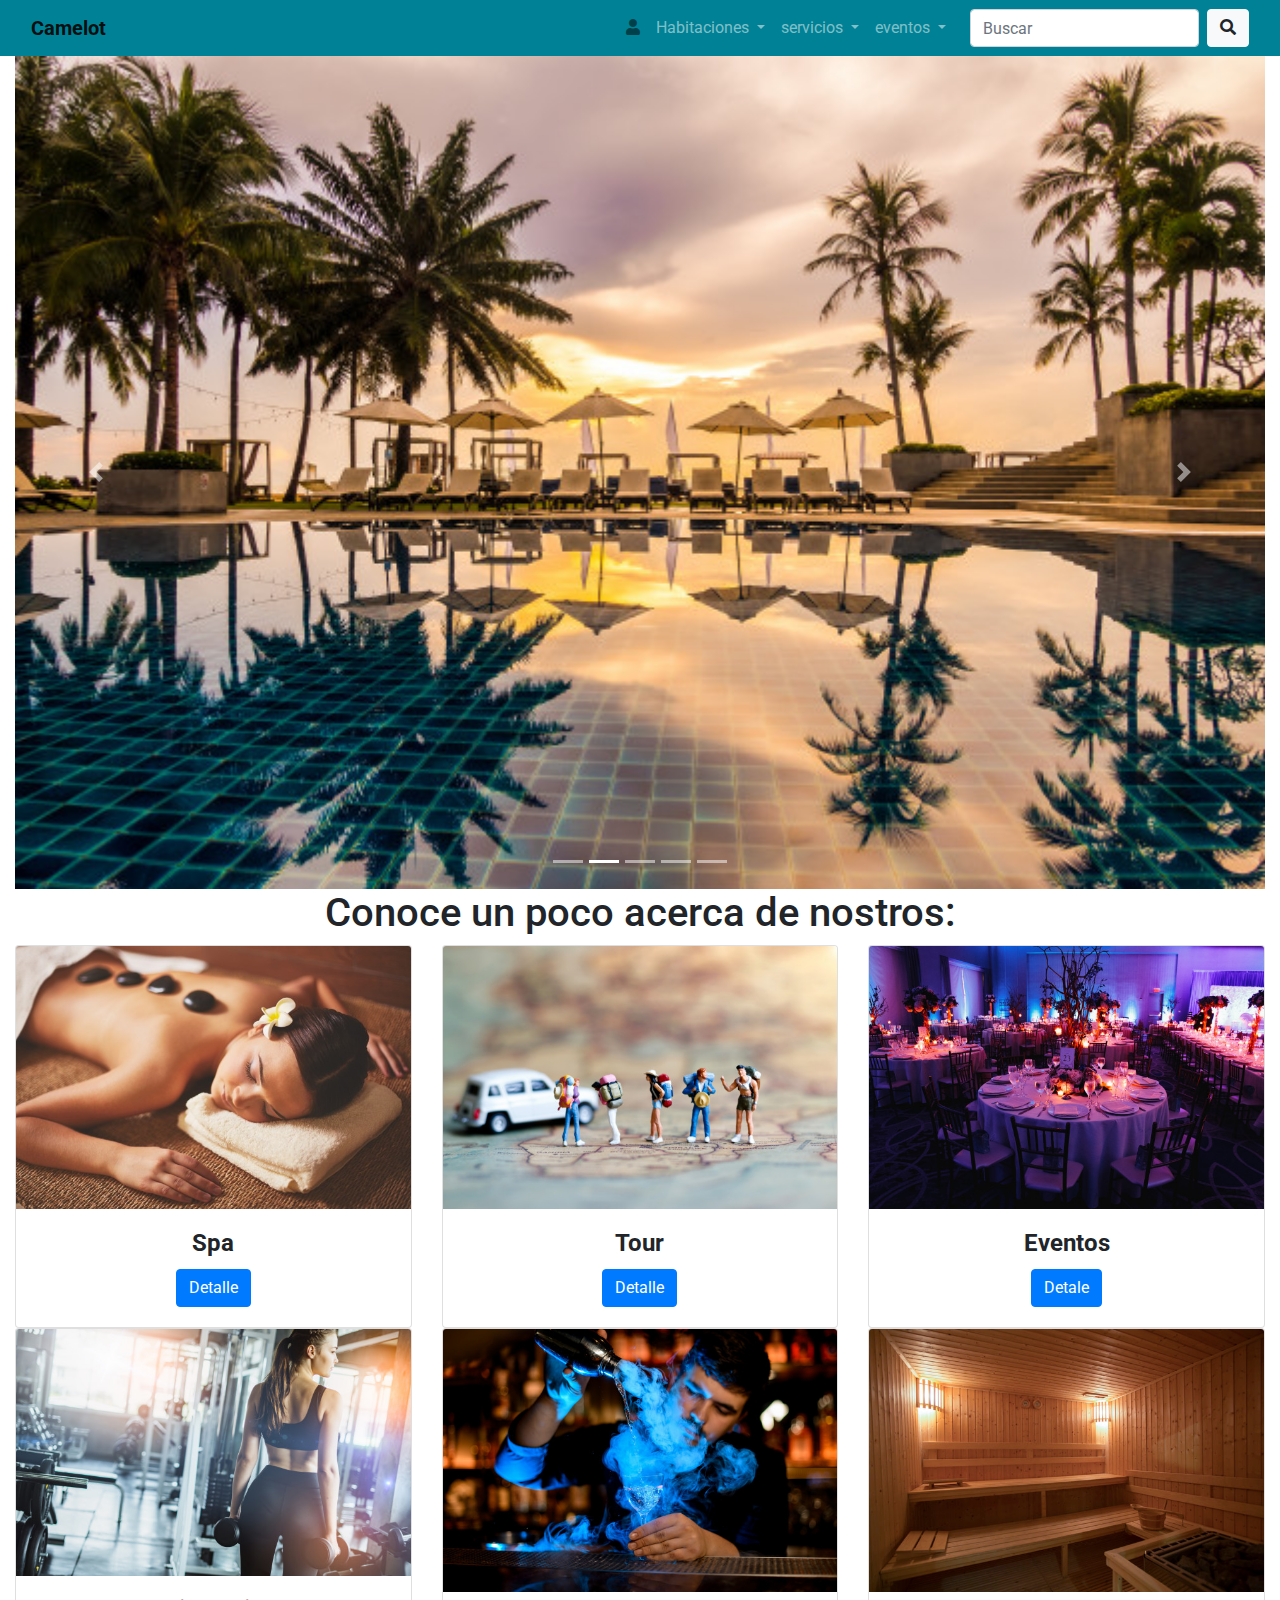
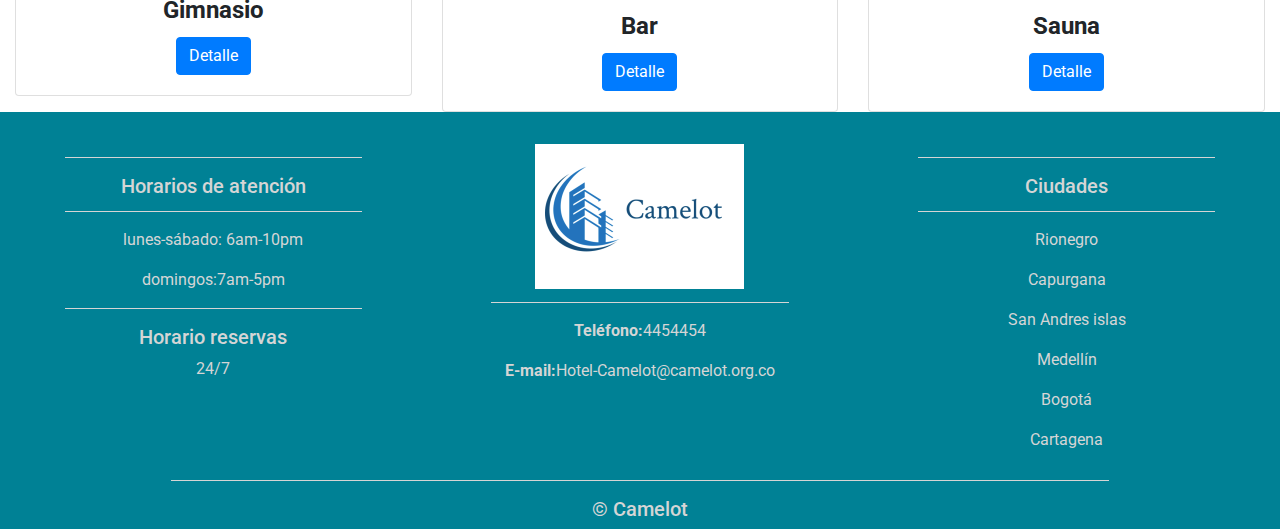
<file: index.html>
<!DOCTYPE html>
<html lang="en">

<head>
	<meta charset="utf-8">
	<meta name="viewport" content="width=device-width, initial-scale=1, shrink-to-fit=no">
	<link rel="stylesheet" href="css/bootstrap.min.css">
	<link rel="stylesheet" href="iconografia/font-awesome-4.7.0/css/font-awesome.min.css">
	<link rel="stylesheet" href="iconografia/fontawesome-free-5.12.1-web/css/all.min.css">
	<link rel="stylesheet" href="css/style.css">
</head>

<body>
	<!--Empieza el header -->
	<header>

		<div class="container-fluid ">
			<!--Empieza el menú -->
			<nav class="navbar navbar-expand-lg navbar-light ">
				<a class="navbar-brand" href="index.html"> <strong>Camelot</strong></a>
				<button class="navbar-toggler" type="button" data-toggle="collapse" data-target="#navbarSupportedContent" aria-controls="navbarSupportedContent" aria-expanded="false" aria-label="Toggle navigation">
					<span class="navbar-toggler-icon"></span>
				</button>

				<div class="collapse navbar-collapse" id="navbarSupportedContent">
					<ul class="navbar-nav ml-auto">
						<li class="nav-item">
							<a class="nav-link" href="#" data-toggle="modal" data-target="#exampleModal"><i class="fas fa-user"></i></a>
						</li>

						<div class="modal fade " id="exampleModal" tabindex="-1" role="dialog" aria-labelledby="exampleModalLabel" aria-hidden="true">
							<div class="modal-dialog text-center col-sm-8 section" role="document">
								<div class="modal-content modal-1 text-center ">
									<div class=" col-12 logo">
										<img src="assets/logo.png" alt="Logo de la empresa">
									</div>

									<div class="modal-heade text-center">
										<h5 class="modal-title text-center" id="exampleModalLabel">Bienvenido</h5>
									</div>
									<div class="modal-body">
										<form class="col-12">
											<div class="form-group formulario mb-25px">
												<input type="email" class="form-control" placeholder="Ingresa tu correo">
											</div>
											<div class="form-group formulario  mb-25px ">
												<input type="password" class="form-control" placeholder="Ingresa tu contraseña">
											</div>

											<button type="submit" class="btn botons"><i class="fas fa-sign-in-alt"></i>Ingresar</button>
											<a href="registro.html"><button type="button" class="btn boton">Registrarte</button></a>
										</form>
									</div>

									<div class="col-12 forgot">
										<a href="#"> ¿Olvidaste tu contraseña?</a>

									</div>
								</div>
							</div>
						</div>
						<li class="nav-item dropdown">
							<a class="nav-link dropdown-toggle text-white-50" href="#" id="navbarDropdown" role="button" data-toggle="dropdown" aria-haspopup="true" aria-expanded="false">
								Habitaciones
							</a>
							<div class="dropdown-menu" aria-labelledby="navbarDropdown">

								<a class="dropdown-item" href="sencilla.html"><i class="fas fa-bed"></i>Habitación sencillas</a>
								<a class="dropdown-item" href="familiar.html"><i class="fas fa-bed"></i>Habitación familiares</a>
								<a class="dropdown-item" href="matrimoniales.html"><i class="fas fa-bed"></i>Habitación matrimoniales</a>
								<a class="dropdown-item" href="suite.html"><i class="fas fa-bed"></i>Habitación tipo suite</a>
								<a class="dropdown-item" href="penthouse.html"><i class="fas fa-bed"></i> Penthouse</a>

							</div>
						</li>
						<li class="nav-item dropdown">
							<a class="nav-link dropdown-toggle text-white-50" href="#" id="navbarDropdown" role="button" data-toggle="dropdown" aria-haspopup="true" aria-expanded="false">
								servicios
							</a>
							<div class="dropdown-menu" aria-labelledby="navbarDropdown">
								<a class="dropdown-item" href="servicios.html"><i class="fas fa-spa"></i> SPA</a>
								<a class="dropdown-item" href="servicios.html"><i class="fas fa-swimmer"></i> Piscina</a>
								<a class="dropdown-item" href="servicios.html"><i class="fa fa-beer" aria-hidden="true"></i> Bar</a>
								<a class="dropdown-item" href="servicios.html"><i class="fas fa-dumbbell"></i>Gimnasio</a>
								<a class="dropdown-item" href="servicios.html"><i class="fas fa-utensils"></i>Restaurante</a>
								<a class="dropdown-item" href="servicios.html"><i class="fas fa-route"></i>Tour</a>

							</div>
						</li>
						<li class="nav-item dropdown">
							<a class="nav-link dropdown-toggle text-white-50" href="#" id="navbarDropdown" role="button" data-toggle="dropdown" aria-haspopup="true" aria-expanded="false">
								eventos
							</a>
							<div class="dropdown-menu" aria-labelledby="navbarDropdown">
								<a class="dropdown-item" href="eventos.html"><i class="fas fa-glass-cheers"></i> Celebraciones</a>
								<a class="dropdown-item" href="eventos.html"><i class="fas fa-business-time"></i> Eventos empresariales</a>
							</div>
						</li>
						<li class="nav-item">
							<a class="nav-link disabled" href="#"></a>
						</li>
					</ul>
					<form class="form-inline my-2 my-lg-0">
						<input class="form-control mr-sm-2" type="search" placeholder="Buscar" aria-label="Search">
						<button class="btn btn-light my-2 my-sm-0" type="submit"><i class="fa fa-search" aria-hidden="true"></i></button>
					</form>
				</div>
			</nav>
			<!--Finaliza el menú -->


		</div>
	</header>
	<!--Empieza el carrusel -->
	<div class="container-fluid">
		<div class="row">
			<div class="col-md-12">

				<div class="carousel slide" id="carousel-697468">
					<ol class="carousel-indicators">
						<li data-slide-to="0" data-target="#carousel-697468">
						</li>
						<li data-slide-to="1" data-target="#carousel-697468" class="active">
						</li>
						<li data-slide-to="2" data-target="#carousel-697468">
						</li>
						<li data-slide-to="3" data-target="#carousel-697468">
						</li>
						<li data-slide-to="4" data-target="#carousel-697468">
						</li>
					</ol>
					<div class="carousel-inner">
						<div class="carousel-item">
							<img class="d-block w-100" alt="Carousel Bootstrap First" src="assets/fondo-agua-piscina.jpg" />
						</div>
						<div class="carousel-item active">
							<img class="d-block w-100" alt="Carousel Bootstrap Second" src="assets/Pisicna-hotel.jpg" />
						</div>
						<div class="carousel-item">
							<img class="d-block w-100" alt="Carousel Bootstrap Third" src="assets/Restaurante.jpg" />

						</div>
						<div class="carousel-item">
							<img class="d-block w-100" alt="Carousel Bootstrap Third" src="assets/Habitaci%C3%B3n.jpg" />
						</div>
						<div class="carousel-item">
							<img class="d-block w-100" alt="Carousel Bootstrap Third" src="assets/Recepcion.jpg" />
						</div>
					</div>

				</div> <a class="carousel-control-prev" href="#carousel-697468" data-slide="prev"><span class="carousel-control-prev-icon"></span> <span class="sr-only">Previous</span></a> <a class="carousel-control-next" href="#carousel-697468" data-slide="next"><span class="carousel-control-next-icon"></span> <span class="sr-only">Next</span></a>
			</div>
		</div>
		<!--Finaliza el carrusel -->
	</div>
	<!--Empieza las secciones -->
	<div class="container-fluid padding">
		<div class="row text-center">
			<div class="col-12">
				<h1 class="display 4">Conoce un poco acerca de nostros:</h1>
			</div>
			<hr>
		</div>
	</div>
	<div class="container-fluid padding">
		<div class="row text-center padding">
			<div class="col-sm-6 col-md-3 col-xl-4">
				<div class="card">
					<img class="card-img-top" src="assets/Spa.jpg" alt="">
					<div class="card-body">
						<h4 class="card-title"><strong>Spa</strong></h4>
						<a href="servicios.html" class="btn btn-primary">Detalle </a>
					</div>
				</div>

			</div>
			<div class="col-sm-6 col-md-3 col-xl-4">
				<div class="card">
					<img class="card-img-top" src="assets/tour.jpg" alt="">
					<div class="card-body">
						<h4 class="card-title"><strong>Tour</strong></h4>
						<a href="servicios.html" class="btn btn-primary">Detalle</a>
					</div>

				</div>
			</div>
			<div class="col-sm-6 col-md-3 col-xl-4">
				<div class="card">
					<img class="card-img-top" src="assets/evento.jpg" alt="">
					<div class="card-body">
						<h4 class="card-title"><strong>Eventos</strong></h4>
						<a href="servicios.html" class="btn btn-primary">Detale </a>
					</div>

				</div>
			</div>
			<div class="col-sm-6 col-md-3 col-xl-4 ">
				<div class="card">
					<img class="card-img-top img-fluid" src="assets/gimnasio.jpg" alt="">
					<div class="card-body">
						<h4 class="card-title"><strong>Gimnasio</strong></h4>
						<a href="servicios.html" class="btn btn-primary">Detalle </a>
					</div>
				</div>
			</div>
			<div class="col-sm-6 col-md-3 col-xl-4 ">
				<div class="card">
					<img class="card-img-top img-fluid" src="assets/bar.jpg" alt="">
					<div class="card-body">
						<h4 class="card-title"><strong>Bar</strong></h4>
						<a href="servicios.html" class="btn btn-primary">Detalle </a>
					</div>
				</div>
			</div>
			<div class="col-sm-6 col-md-3 col-xl-4 ">
				<div class="card">
					<img class="card-img-top img-fluid" src="assets/sauna.jpg" alt="">
					<div class="card-body">
						<h4 class="card-title"><strong>Sauna</strong></h4>
						<a href="servicios.html" class="btn btn-primary">Detalle </a>
					</div>
				</div>
			</div>
		</div>
	</div>
	<!--Finaliza las secciones -->
	<!--Footer-->
	<footer>
		<div class="container-fluid padding">
			<div class="row text-center">
				<div class="col-md-4">
					<hr class="light">
					<h5>Horarios de atención</h5>
					<hr class="light">
					<p>lunes-sábado: 6am-10pm</p>
					<p>domingos:7am-5pm</p>
					<hr class="light">
					<h5>Horario reservas</h5>
					<p>24/7</p>
				</div>
				<div class="col-md-4">
					<img src="assets/logo.png" alt="">
					<hr class="light">
					<p><strong>Teléfono:</strong>4454454</p>
					<p><strong>E-mail:</strong>Hotel-Camelot@camelot.org.co</p>

				</div>
				<div class="col-md-4">
					<hr class="light">
					<h5>Ciudades</h5>
					<hr class="light">
					<p>Rionegro</p>
					<p>Capurgana</p>
					<p>San Andres islas</p>
					<p>Medellín</p>
					<p>Bogotá</p>
					<p>Cartagena</p>
				</div>
				<div class="col-12">
					<hr class="light">
					<h5>&copy; Camelot</h5>
				</div>
			</div>
		</div>
	</footer>







	<script src="js/jquery-3.3.1.min.js"></script>
	<script src="js/popper.min.js"></script>
	<script src="js/bootstrap.min.js"></script>
</body></html>
</file>
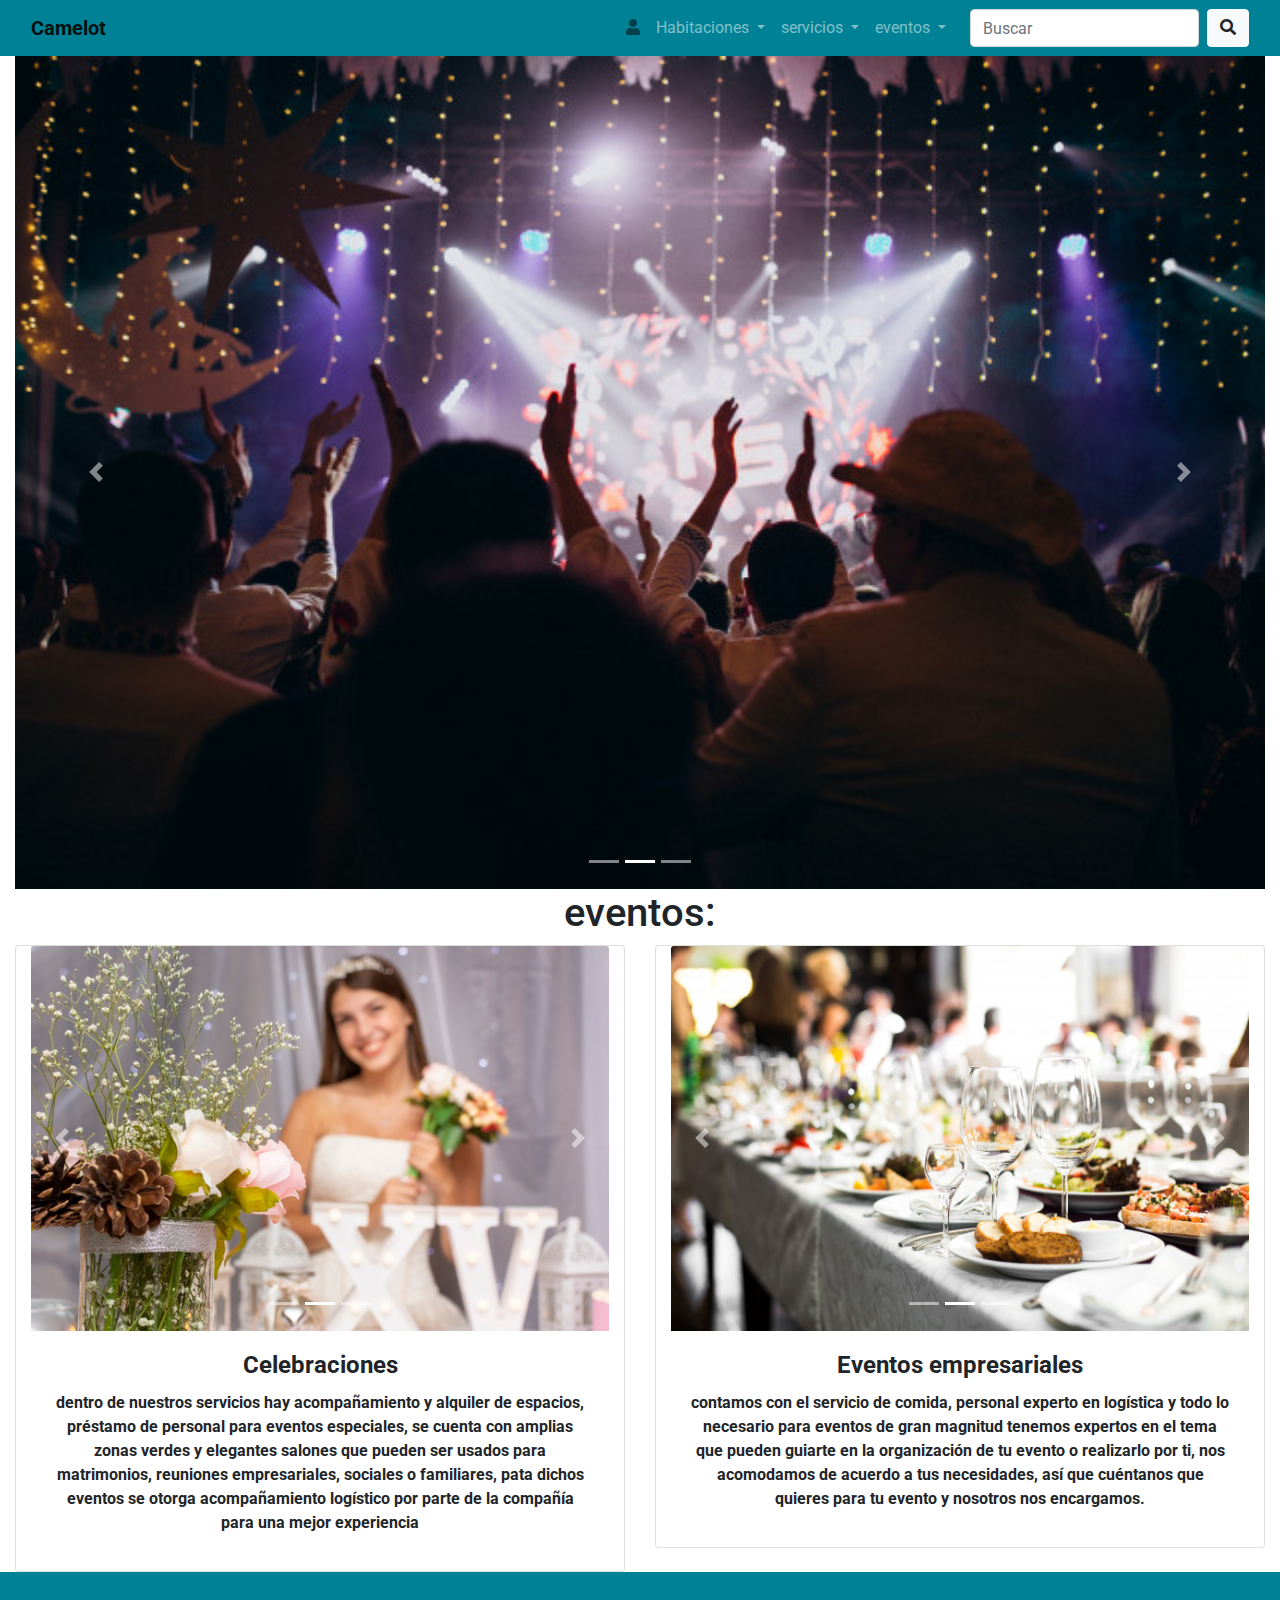
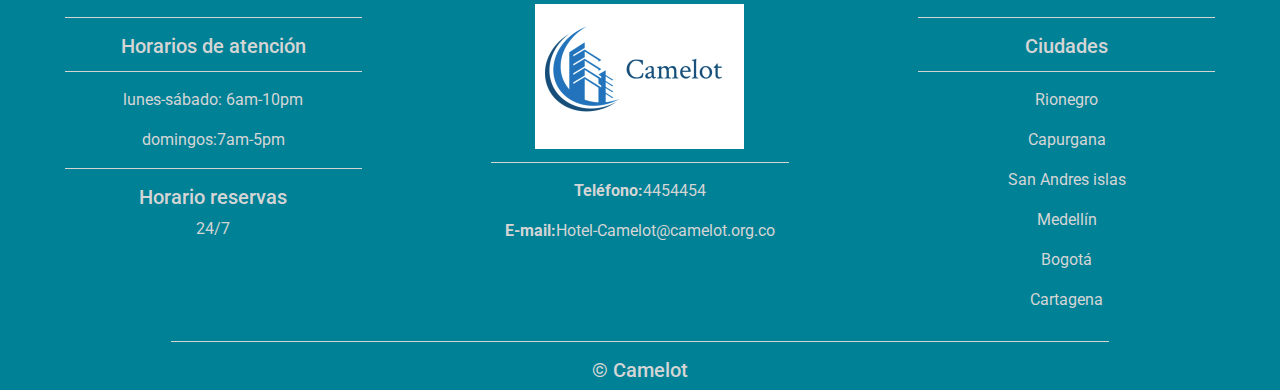
<file: eventos.html>
<!DOCTYPE html>
<html lang="en">

<head>
	<meta charset="utf-8">
	<meta name="viewport" content="width=device-width, initial-scale=1, shrink-to-fit=no">
	<link rel="stylesheet" href="css/bootstrap.min.css">
	<link rel="stylesheet" href="iconografia/font-awesome-4.7.0/css/font-awesome.min.css">
	<link rel="stylesheet" href="iconografia/fontawesome-free-5.12.1-web/css/all.min.css">
	<link rel="stylesheet" href="css/style.css">
</head>

<body>
	<!--Empieza el header -->
	<header>

		<div class="container-fluid ">
			<!--Empieza el menú -->
			<nav class="navbar navbar-expand-lg navbar-light ">
				<a class="navbar-brand" href="index.html"> <strong>Camelot</strong></a>
				<button class="navbar-toggler" type="button" data-toggle="collapse" data-target="#navbarSupportedContent" aria-controls="navbarSupportedContent" aria-expanded="false" aria-label="Toggle navigation">
					<span class="navbar-toggler-icon"></span>
				</button>

				<div class="collapse navbar-collapse" id="navbarSupportedContent">
					<ul class="navbar-nav ml-auto">
						<li class="nav-item">
							<a class="nav-link" href="#" data-toggle="modal" data-target="#exampleModal"><i class="fas fa-user"></i></a>
						</li>

						<div class="modal fade " id="exampleModal" tabindex="-1" role="dialog" aria-labelledby="exampleModalLabel" aria-hidden="true">
							<div class="modal-dialog text-center col-sm-8 section" role="document">
								<div class="modal-content modal-1 text-center ">
									<div class=" col-12 logo">
										<img src="assets/logo.png" alt="Logo de la empresa">
									</div>

									<div class="modal-heade text-center">
										<h5 class="modal-title text-center" id="exampleModalLabel">Bienvenido</h5>
									</div>
									<div class="modal-body">
										<form class="col-12">
											<div class="form-group formulario mb-25px">
												<input type="email" class="form-control" placeholder="Ingresa tu correo">
											</div>
											<div class="form-group formulario  mb-25px ">
												<input type="password" class="form-control" placeholder="Ingresa tu contraseña">
											</div>

											<button type="submit" class="btn botons"><i class="fas fa-sign-in-alt"></i>Ingresar</button>
											<a href="registro.html"><button type="button" class="btn boton">Registrarte</button></a>
										</form>
									</div>

									<div class="col-12 forgot">
										<a href="#"> ¿Olvidaste tu contraseña?</a>

									</div>
								</div>
							</div>
						</div>
						<li class="nav-item dropdown">
							<a class="nav-link dropdown-toggle text-white-50" href="#" id="navbarDropdown" role="button" data-toggle="dropdown" aria-haspopup="true" aria-expanded="false">
								Habitaciones
							</a>
							<div class="dropdown-menu" aria-labelledby="navbarDropdown">

								<a class="dropdown-item" href="sencilla.html"><i class="fas fa-bed"></i>Habitación sencillas</a>
								<a class="dropdown-item" href="familiar.html"><i class="fas fa-bed"></i>Habitación familiares</a>
								<a class="dropdown-item" href="matrimoniales.html"><i class="fas fa-bed"></i>Habitación matrimoniales</a>
								<a class="dropdown-item" href="suite.html"><i class="fas fa-bed"></i>Habitación tipo suite</a>
								<a class="dropdown-item" href="penthouse.html"><i class="fas fa-bed"></i> Penthouse</a>

							</div>
						</li>
						<li class="nav-item dropdown">
							<a class="nav-link dropdown-toggle text-white-50" href="#" id="navbarDropdown" role="button" data-toggle="dropdown" aria-haspopup="true" aria-expanded="false">
								servicios
							</a>
							<div class="dropdown-menu" aria-labelledby="navbarDropdown">
								<a class="dropdown-item" href="servicios.html"><i class="fas fa-spa"></i> SPA</a>
								<a class="dropdown-item" href="servicios.html"><i class="fas fa-swimmer"></i> Piscina</a>
								<a class="dropdown-item" href="servicios.html"><i class="fa fa-beer" aria-hidden="true"></i> Bar</a>
								<a class="dropdown-item" href="servicios.html"><i class="fas fa-dumbbell"></i>Gimnasio</a>
								<a class="dropdown-item" href="servicios.html"><i class="fas fa-utensils"></i>Restaurante</a>
								<a class="dropdown-item" href="servicios.html"><i class="fas fa-route"></i>Tour</a>


							</div>
						</li>
						<li class="nav-item dropdown">
							<a class="nav-link dropdown-toggle text-white-50" href="#" id="navbarDropdown" role="button" data-toggle="dropdown" aria-haspopup="true" aria-expanded="false">
								eventos
							</a>
							<div class="dropdown-menu" aria-labelledby="navbarDropdown">
								<a class="dropdown-item" href="eventos.html"><i class="fas fa-glass-cheers"></i> Celebraciones</a>
								<a class="dropdown-item" href="eventos.html"><i class="fas fa-business-time"></i> Eventos empresariales</a>
							</div>
						</li>
						<li class="nav-item">
							<a class="nav-link disabled" href="#"></a>
						</li>
					</ul>
					<form class="form-inline my-2 my-lg-0">
						<input class="form-control mr-sm-2" type="search" placeholder="Buscar" aria-label="Search">
						<button class="btn btn-light my-2 my-sm-0" type="submit"><i class="fa fa-search" aria-hidden="true"></i></button>
					</form>
				</div>
			</nav>
			<!--Finaliza el menú -->


		</div>
	</header>
	<!--Empieza el carrusel -->
<div class="container-fluid">
		<div class="row">
			<div class="col-md-12">

				<div class="carousel slide" id="carousel-697468">
					<ol class="carousel-indicators">
						<li data-slide-to="0" data-target="#carousel-697468">
						</li>
						<li data-slide-to="1" data-target="#carousel-697468" class="active">
						</li>
						<li data-slide-to="2" data-target="#carousel-697468">
						</li>
					</ol>
					<div class="carousel-inner">
						<div class="carousel-item">
							<img class="d-block w-100" alt="Carousel Bootstrap First" src="assets/celebracion.jpg" />
						</div>
						<div class="carousel-item active">
							<img class="d-block w-100" alt="Carousel Bootstrap Second" src="assets/celebracion2.jpg" />
						</div>
						<div class="carousel-item">
							<img class="d-block w-100" alt="Carousel Bootstrap Third" src="assets/celebracion3.jpg" />

						</div>
					</div>

				</div> <a class="carousel-control-prev" href="#carousel-697468" data-slide="prev"><span class="carousel-control-prev-icon"></span> <span class="sr-only">Previous</span></a> <a class="carousel-control-next" href="#carousel-697468" data-slide="next"><span class="carousel-control-next-icon"></span> <span class="sr-only">Next</span></a>
			</div>
		</div>
		<!--Finaliza el carrusel -->
	</div>
	<!--Empieza las secciones -->
	<div class="container-fluid padding">
		<div class="row text-center">
			<div class="col-12">
				<h1 class="display 4">eventos:</h1>
			</div>
			<hr>
		</div>
	</div>
	<div class="container-fluid padding">
		<div class="row text-center padding">
			<div class="col-sm-6 col-md-3 col-xl-6">
				<div class="card">
					<!--carrusel carta -->
					<div class="container-fluid">
						<div class="row">
							<div class="col-md-12">

								<div class="carousel slide" id="carousel-697469">
									<ol class="carousel-indicators">
										<li data-slide-to="0" data-target="#carousel-697469">
										</li>
										<li data-slide-to="1" data-target="#carousel-697469" class="active">
										</li>
										<li data-slide-to="2" data-target="#carousel-697469">
										</li>
									</ol>
									<div class="carousel-inner">
										<div class="carousel-item">
											<img class="d-block w-100 card-img-top" alt="Carousel Bootstrap First" src="assets/matrimonio.jpg" />
										</div>
										<div class="carousel-item active">
											<img class="d-block w-100 card-img-top" alt="Carousel Bootstrap Second" src="assets/fiestadequince.jpg" />
										</div>
										<div class="carousel-item">
											<img class="d-block w-100 card-img-top" alt="Carousel Bootstrap Third" src="assets/celebracion2.jpg" />

										</div>
									</div>

								</div> <a class="carousel-control-prev" href="#carousel-697469" data-slide="prev"><span class="carousel-control-prev-icon"></span> <span class="sr-only">Previous</span></a> <a class="carousel-control-next" href="#carousel-697469" data-slide="next"><span class="carousel-control-next-icon"></span> <span class="sr-only">Next</span></a>
							</div>
						</div>
						<!--Finaliza carta -->
						<div class="card-body">
							<h4 class="card-title"><strong>Celebraciones</strong></h4>
							<p><strong>dentro de nuestros servicios hay acompañamiento y alquiler de espacios, préstamo de personal para eventos especiales, se cuenta con amplias zonas verdes y elegantes salones que pueden ser usados para matrimonios, reuniones empresariales, sociales o familiares, pata dichos eventos se otorga acompañamiento logístico por parte de la compañía para una mejor experiencia</strong></p>
						</div>
					</div>
				</div>
			</div>
			<div class="col-sm-6 col-md-3 col-xl-6">
				<div class="card">
					<!--carrusel carta -->
					<div class="container-fluid">
						<div class="row">
							<div class="col-md-12">

								<div class="carousel slide" id="carousel-697461">
									<ol class="carousel-indicators">
										<li data-slide-to="0" data-target="#carousel-697461">
										</li>
										<li data-slide-to="1" data-target="#carousel-697461" class="active">
										</li>
										<li data-slide-to="2" data-target="#carousel-697461">
										</li>
									</ol>
									<div class="carousel-inner">
										<div class="carousel-item">
											<img class="d-block w-100 card-img-top" alt="Carousel Bootstrap First" src="assets/empresarial.jpg" />
										</div>
										<div class="carousel-item active">
											<img class="d-block w-100 card-img-top" alt="Carousel Bootstrap Second" src="assets/empresarial2.jpg" />
										</div>
										<div class="carousel-item">
											<img class="d-block w-100 card-img-top" alt="Carousel Bootstrap Third" src="assets/empresarial3.jpg" />

										</div>
									</div>

								</div> <a class="carousel-control-prev" href="#carousel-697461" data-slide="prev"><span class="carousel-control-prev-icon"></span> <span class="sr-only">Previous</span></a> <a class="carousel-control-next" href="#carousel-697461" data-slide="next"><span class="carousel-control-next-icon"></span> <span class="sr-only">Next</span></a>
							</div>
						</div>
						<!--Finaliza carta -->
						<div class="card-body">
							<h4 class="card-title"><strong>Eventos empresariales</strong></h4>
							<p><strong> contamos con el servicio de comida, personal experto en logística y todo lo necesario para eventos de gran magnitud tenemos expertos en el tema que pueden guiarte en la organización de tu evento o realizarlo por ti, nos acomodamos de acuerdo a tus necesidades, así que cuéntanos que quieres para tu evento y nosotros nos encargamos.</strong></p>
						</div>
					</div>
				</div>
			</div>



		</div>

	</div>

	<!--Finaliza las secciones -->
	<!--Footer-->
	<footer>
		<div class="container-fluid padding">
			<div class="row text-center">
				<div class="col-md-4">
					<hr class="light">
					<h5>Horarios de atención</h5>
					<hr class="light">
					<p>lunes-sábado: 6am-10pm</p>
					<p>domingos:7am-5pm</p>
					<hr class="light">
					<h5>Horario reservas</h5>
					<p>24/7</p>
				</div>
				<div class="col-md-4">
					<img src="assets/logo.png" alt="">
					<hr class="light">
					<p><strong>Teléfono:</strong>4454454</p>
					<p><strong>E-mail:</strong>Hotel-Camelot@camelot.org.co</p>

				</div>
				<div class="col-md-4">
					<hr class="light">
					<h5>Ciudades</h5>
					<hr class="light">
					<p>Rionegro</p>
					<p>Capurgana</p>
					<p>San Andres islas</p>
					<p>Medellín</p>
					<p>Bogotá</p>
					<p>Cartagena</p>
				</div>
				<div class="col-12">
					<hr class="light">
					<h5>&copy; Camelot</h5>
				</div>
			</div>
		</div>
	</footer>







	<script src="js/jquery-3.3.1.min.js"></script>
	<script src="js/popper.min.js"></script>
	<script src="js/bootstrap.min.js"></script>
</body>

</html>
</file>
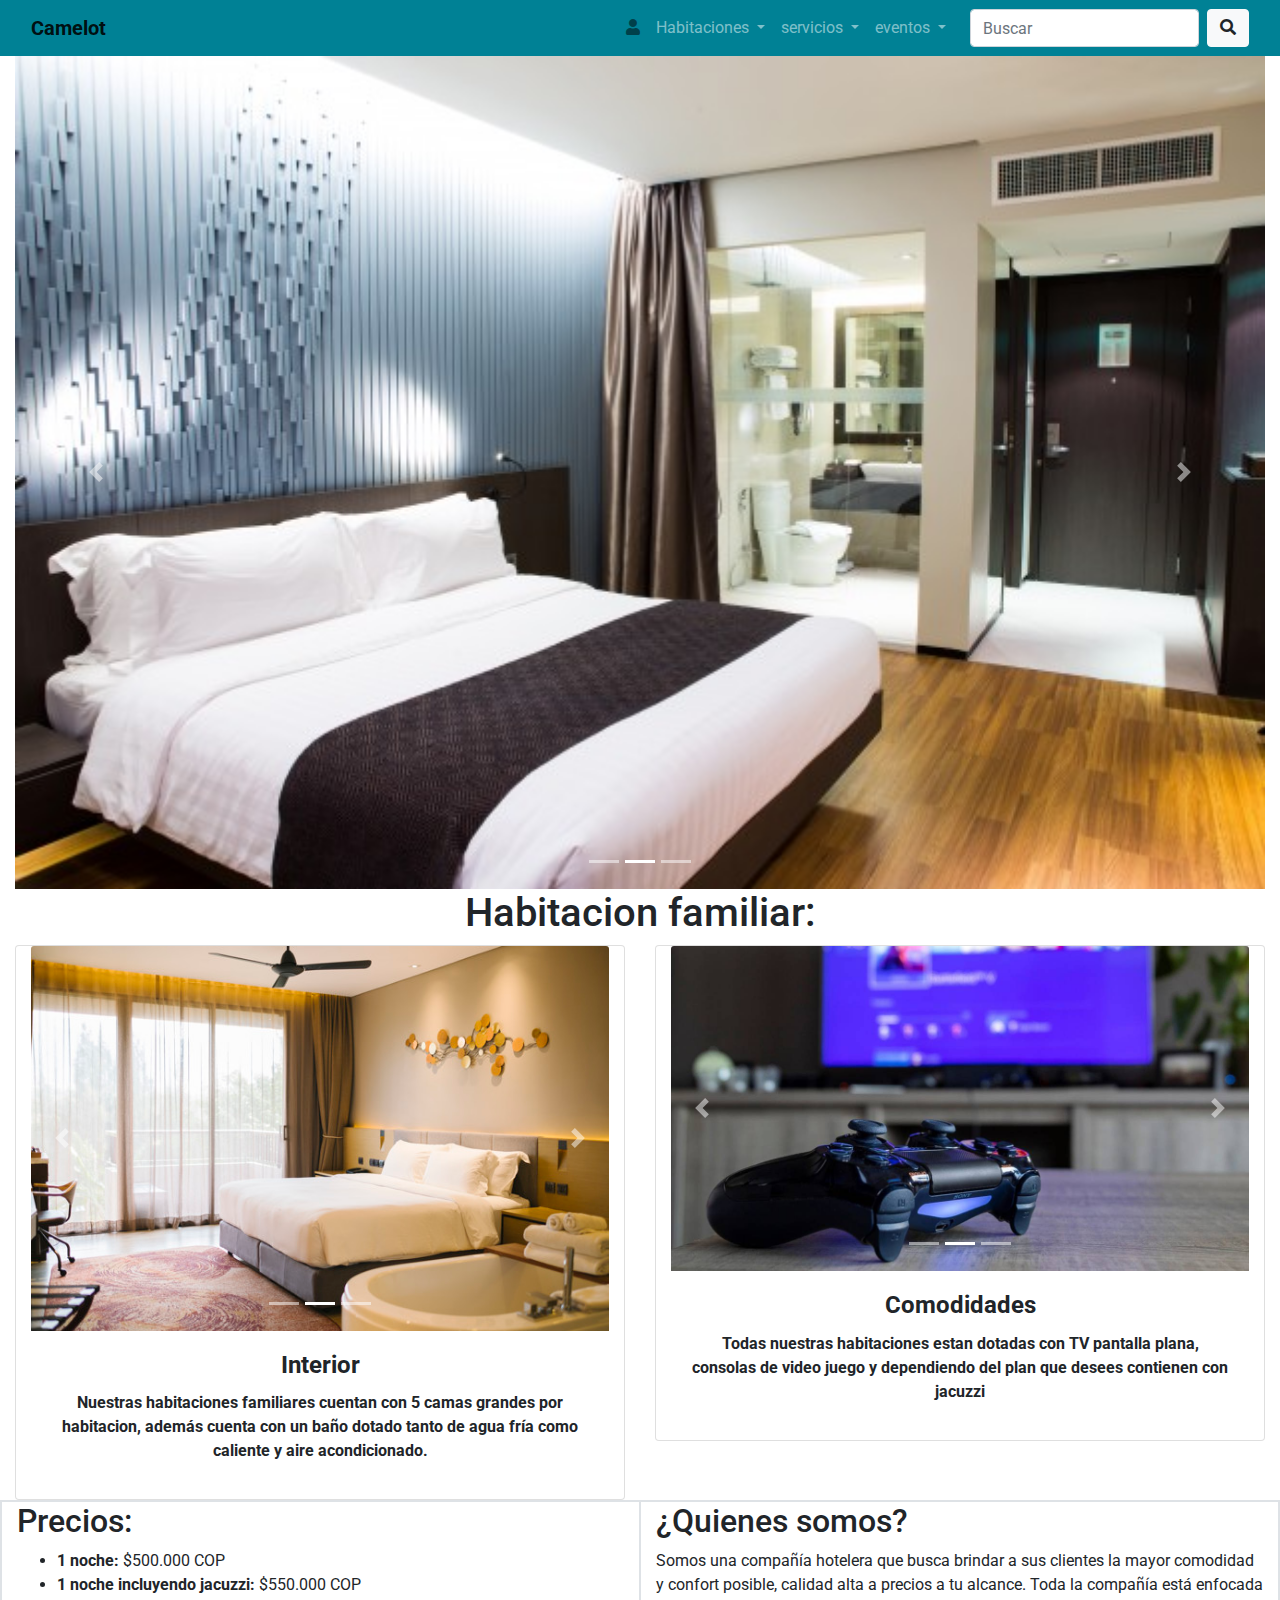
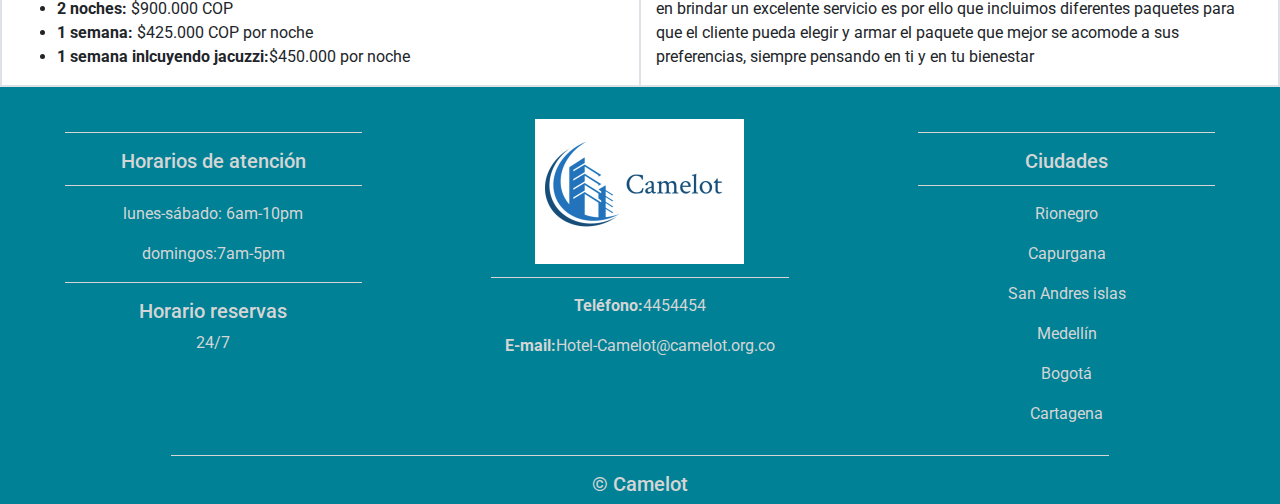
<file: familiar.html>
<!DOCTYPE html>
<html lang="en">

<head>
	<meta charset="utf-8">
	<meta name="viewport" content="width=device-width, initial-scale=1, shrink-to-fit=no">
	<link rel="stylesheet" href="css/bootstrap.min.css">
	<link rel="stylesheet" href="iconografia/font-awesome-4.7.0/css/font-awesome.min.css">
	<link rel="stylesheet" href="iconografia/fontawesome-free-5.12.1-web/css/all.min.css">
	<link rel="stylesheet" href="css/style.css">
</head>

<body>
	<!--Empieza el header -->
	<header>

		<div class="container-fluid ">
			<!--Empieza el menú -->
			<nav class="navbar navbar-expand-lg navbar-light ">
				<a class="navbar-brand" href="index.html"> <strong>Camelot</strong></a>
				<button class="navbar-toggler" type="button" data-toggle="collapse" data-target="#navbarSupportedContent" aria-controls="navbarSupportedContent" aria-expanded="false" aria-label="Toggle navigation">
					<span class="navbar-toggler-icon"></span>
				</button>

				<div class="collapse navbar-collapse" id="navbarSupportedContent">
					<ul class="navbar-nav ml-auto">
						<li class="nav-item">
							<a class="nav-link" href="#" data-toggle="modal" data-target="#exampleModal"><i class="fas fa-user"></i></a>
						</li>

						<div class="modal fade " id="exampleModal" tabindex="-1" role="dialog" aria-labelledby="exampleModalLabel" aria-hidden="true">
							<div class="modal-dialog text-center col-sm-8 section" role="document">
								<div class="modal-content modal-1 text-center ">
									<div class=" col-12 logo">
										<img src="assets/logo.png" alt="Logo de la empresa">
									</div>

									<div class="modal-heade text-center">
										<h5 class="modal-title text-center" id="exampleModalLabel">Bienvenido</h5>
									</div>
									<div class="modal-body">
										<form class="col-12">
											<div class="form-group formulario mb-25px">
												<input type="email" class="form-control" placeholder="Ingresa tu correo">
											</div>
											<div class="form-group formulario  mb-25px ">
												<input type="password" class="form-control" placeholder="Ingresa tu contraseña">
											</div>

											<button type="submit" class="btn botons"><i class="fas fa-sign-in-alt"></i>Ingresar</button>
											<a href="registro.html"><button type="button" class="btn boton">Registrarte</button></a>
										</form>
									</div>

									<div class="col-12 forgot">
										<a href="#"> ¿Olvidaste tu contraseña?</a>

									</div>
								</div>
							</div>
						</div>
						<li class="nav-item dropdown">
							<a class="nav-link dropdown-toggle text-white-50" href="#" id="navbarDropdown" role="button" data-toggle="dropdown" aria-haspopup="true" aria-expanded="false">
								Habitaciones
							</a>
							<div class="dropdown-menu" aria-labelledby="navbarDropdown">

								<a class="dropdown-item" href="sencilla.html"><i class="fas fa-bed"></i>Habitación sencillas</a>
								<a class="dropdown-item" href="familiar.html"><i class="fas fa-bed"></i>Habitación familiares</a>
								<a class="dropdown-item" href="matrimoniales.html"><i class="fas fa-bed"></i>Habitación matrimoniales</a>
								<a class="dropdown-item" href="suite.html"><i class="fas fa-bed"></i>Habitación tipo suite</a>
								<a class="dropdown-item" href="penthouse.html"><i class="fas fa-bed"></i> Penthouse</a>

							</div>
						</li>
						<li class="nav-item dropdown">
							<a class="nav-link dropdown-toggle text-white-50" href="#" id="navbarDropdown" role="button" data-toggle="dropdown" aria-haspopup="true" aria-expanded="false">
								servicios
							</a>
							<div class="dropdown-menu" aria-labelledby="navbarDropdown">
								<a class="dropdown-item" href="servicios.html"><i class="fas fa-spa"></i> SPA</a>
								<a class="dropdown-item" href="servicios.html"><i class="fas fa-swimmer"></i> Piscina</a>
								<a class="dropdown-item" href="servicios.html"><i class="fa fa-beer" aria-hidden="true"></i> Bar</a>
								<a class="dropdown-item" href="servicios.html"><i class="fas fa-dumbbell"></i>Gimnasio</a>
								<a class="dropdown-item" href="servicios.html"><i class="fas fa-utensils"></i>Restaurante</a>
								<a class="dropdown-item" href="servicios.html"><i class="fas fa-route"></i>Tour</a>


							</div>
						</li>
						<li class="nav-item dropdown">
							<a class="nav-link dropdown-toggle text-white-50" href="#" id="navbarDropdown" role="button" data-toggle="dropdown" aria-haspopup="true" aria-expanded="false">
								eventos
							</a>
							<div class="dropdown-menu" aria-labelledby="navbarDropdown">
								<a class="dropdown-item" href="eventos.html"><i class="fas fa-glass-cheers"></i> Celebraciones</a>
								<a class="dropdown-item" href="eventos.html"><i class="fas fa-business-time"></i> Eventos empresariales</a>
							</div>
						</li>
						<li class="nav-item">
							<a class="nav-link disabled" href="#"></a>
						</li>
					</ul>
					<form class="form-inline my-2 my-lg-0">
						<input class="form-control mr-sm-2" type="search" placeholder="Buscar" aria-label="Search">
						<button class="btn btn-light my-2 my-sm-0" type="submit"><i class="fa fa-search" aria-hidden="true"></i></button>
					</form>
				</div>
			</nav>
			<!--Finaliza el menú -->


		</div>
	</header>
	<!--Empieza el carrusel -->
<div class="container-fluid">
		<div class="row">
			<div class="col-md-12">

				<div class="carousel slide" id="carousel-697468">
					<ol class="carousel-indicators">
						<li data-slide-to="0" data-target="#carousel-697468">
						</li>
						<li data-slide-to="1" data-target="#carousel-697468" class="active">
						</li>
						<li data-slide-to="2" data-target="#carousel-697468">
						</li>
					</ol>
					<div class="carousel-inner">
						<div class="carousel-item">
							<img class="d-block w-100" alt="Carousel Bootstrap First" src="assets/Habitaci%C3%B3n.jpg" />
						</div>
						<div class="carousel-item active">
							<img class="d-block w-100" alt="Carousel Bootstrap Second" src="assets/cama.jpg" />
						</div>
						<div class="carousel-item">
							<img class="d-block w-100" alt="Carousel Bootstrap Third" src="assets/habitcion2.jpg" />

						</div>
					</div>

				</div> <a class="carousel-control-prev" href="#carousel-697468" data-slide="prev"><span class="carousel-control-prev-icon"></span> <span class="sr-only">Previous</span></a> <a class="carousel-control-next" href="#carousel-697468" data-slide="next"><span class="carousel-control-next-icon"></span> <span class="sr-only">Next</span></a>
			</div>
		</div>
		<!--Finaliza el carrusel -->
	</div>
	<!--Empieza las secciones -->
	<div class="container-fluid padding">
		<div class="row text-center">
			<div class="col-12">
				<h1 class="display 4">Habitacion familiar:</h1>
			</div>
			<hr>
		</div>
	</div>
	<div class="container-fluid padding">
		<div class="row text-center padding">
			<div class="col-sm-6 col-md-3 col-xl-6">
				<div class="card">
					<!--carrusel carta -->
					<div class="container-fluid">
						<div class="row">
							<div class="col-md-12">

								<div class="carousel slide" id="carousel-697469">
									<ol class="carousel-indicators">
										<li data-slide-to="0" data-target="#carousel-697469">
										</li>
										<li data-slide-to="1" data-target="#carousel-697469" class="active">
										</li>
										<li data-slide-to="2" data-target="#carousel-697469">
										</li>
									</ol>
									<div class="carousel-inner">
										<div class="carousel-item">
											<img class="d-block w-100 card-img-top" alt="Carousel Bootstrap First" src="assets/cama.jpg" />
										</div>
										<div class="carousel-item active">
											<img class="d-block w-100 card-img-top" alt="Carousel Bootstrap Second" src="assets/cama2.jpg" />
										</div>
										<div class="carousel-item">
											<img class="d-block w-100 card-img-top" alt="Carousel Bootstrap Third" src="assets/bano.jpg" />

										</div>
									</div>

								</div> <a class="carousel-control-prev" href="#carousel-697469" data-slide="prev"><span class="carousel-control-prev-icon"></span> <span class="sr-only">Previous</span></a> <a class="carousel-control-next" href="#carousel-697469" data-slide="next"><span class="carousel-control-next-icon"></span> <span class="sr-only">Next</span></a>
							</div>
						</div>
						<!--Finaliza carta -->
						<div class="card-body">
							<h4 class="card-title"><strong>Interior</strong></h4>
							<p><strong>Nuestras habitaciones familiares cuentan con 5 camas grandes por habitacion, además cuenta con un baño dotado tanto de agua fría como caliente y aire acondicionado.</strong></p>
						</div>
					</div>
				</div>
			</div>
			<div class="col-sm-6 col-md-3 col-xl-6">
				<div class="card">
					<!--carrusel carta -->
					<div class="container-fluid">
						<div class="row">
							<div class="col-md-12">

								<div class="carousel slide" id="carousel-697461">
									<ol class="carousel-indicators">
										<li data-slide-to="0" data-target="#carousel-697461">
										</li>
										<li data-slide-to="1" data-target="#carousel-697461" class="active">
										</li>
										<li data-slide-to="2" data-target="#carousel-697461">
										</li>
									</ol>
									<div class="carousel-inner">
										<div class="carousel-item">
											<img class="d-block w-100 card-img-top" alt="Carousel Bootstrap First" src="assets/tv.jpg" />
										</div>
										<div class="carousel-item active">
											<img class="d-block w-100 card-img-top" alt="Carousel Bootstrap Second" src="assets/play.jpg" />
										</div>
										<div class="carousel-item">
											<img class="d-block w-100 card-img-top" alt="Carousel Bootstrap Third" src="assets/jacuzzi.jpg" />

										</div>
									</div>

								</div> <a class="carousel-control-prev" href="#carousel-697461" data-slide="prev"><span class="carousel-control-prev-icon"></span> <span class="sr-only">Previous</span></a> <a class="carousel-control-next" href="#carousel-697461" data-slide="next"><span class="carousel-control-next-icon"></span> <span class="sr-only">Next</span></a>
							</div>
						</div>
						<!--Finaliza carta -->
						<div class="card-body">
							<h4 class="card-title"><strong>Comodidades</strong></h4>
							<p><strong>Todas nuestras habitaciones estan dotadas con TV pantalla plana, consolas de video juego y dependiendo del plan que desees contienen con jacuzzi </strong></p>
						</div>
					</div>
				</div>
			</div>



		</div>

	</div>

	<!--Finaliza las secciones -->

	<section>
		<div class="container-fluid">
			<div class="row border color">
				<div class="col-md-6 border">
					<h2>
						Precios:
					</h2>
					<ul>
						<li> <strong>1 noche:</strong> $500.000 COP</li>
						<li><strong>1 noche incluyendo jacuzzi:</strong> $550.000 COP</li>
						<li><strong>2 noches: </strong> $900.000 COP</li>
						<li><strong>1 semana:</strong> $425.000 COP por noche</li>
						<li><strong>1 semana inlcuyendo jacuzzi:</strong>$450.000 por noche </li>

					</ul>

				</div>
				<div class="col-md-6 border ">
					<h2>
						¿Quienes somos?
					</h2>
					<p>
						Somos una compañía hotelera que busca brindar a sus clientes la mayor comodidad y confort posible, calidad alta a precios a tu alcance. Toda la compañía está enfocada en brindar un excelente servicio es por ello que incluimos diferentes paquetes para que el cliente pueda elegir y armar el paquete que mejor se acomode a sus preferencias, siempre pensando en ti y en tu bienestar

					</p>

				</div>

			</div>
		</div>
	</section>
	<!--Footer-->
	<footer>
		<div class="container-fluid padding">
			<div class="row text-center">
				<div class="col-md-4">
					<hr class="light">
					<h5>Horarios de atención</h5>
					<hr class="light">
					<p>lunes-sábado: 6am-10pm</p>
					<p>domingos:7am-5pm</p>
					<hr class="light">
					<h5>Horario reservas</h5>
					<p>24/7</p>
				</div>
				<div class="col-md-4">
					<img src="assets/logo.png" alt="">
					<hr class="light">
					<p><strong>Teléfono:</strong>4454454</p>
					<p><strong>E-mail:</strong>Hotel-Camelot@camelot.org.co</p>

				</div>
				<div class="col-md-4">
					<hr class="light">
					<h5>Ciudades</h5>
					<hr class="light">
					<p>Rionegro</p>
					<p>Capurgana</p>
					<p>San Andres islas</p>
					<p>Medellín</p>
					<p>Bogotá</p>
					<p>Cartagena</p>
				</div>
				<div class="col-12">
					<hr class="light">
					<h5>&copy; Camelot</h5>
				</div>
			</div>
		</div>
	</footer>







	<script src="js/jquery-3.3.1.min.js"></script>
	<script src="js/popper.min.js"></script>
	<script src="js/bootstrap.min.js"></script>
</body>

</html>
</file>
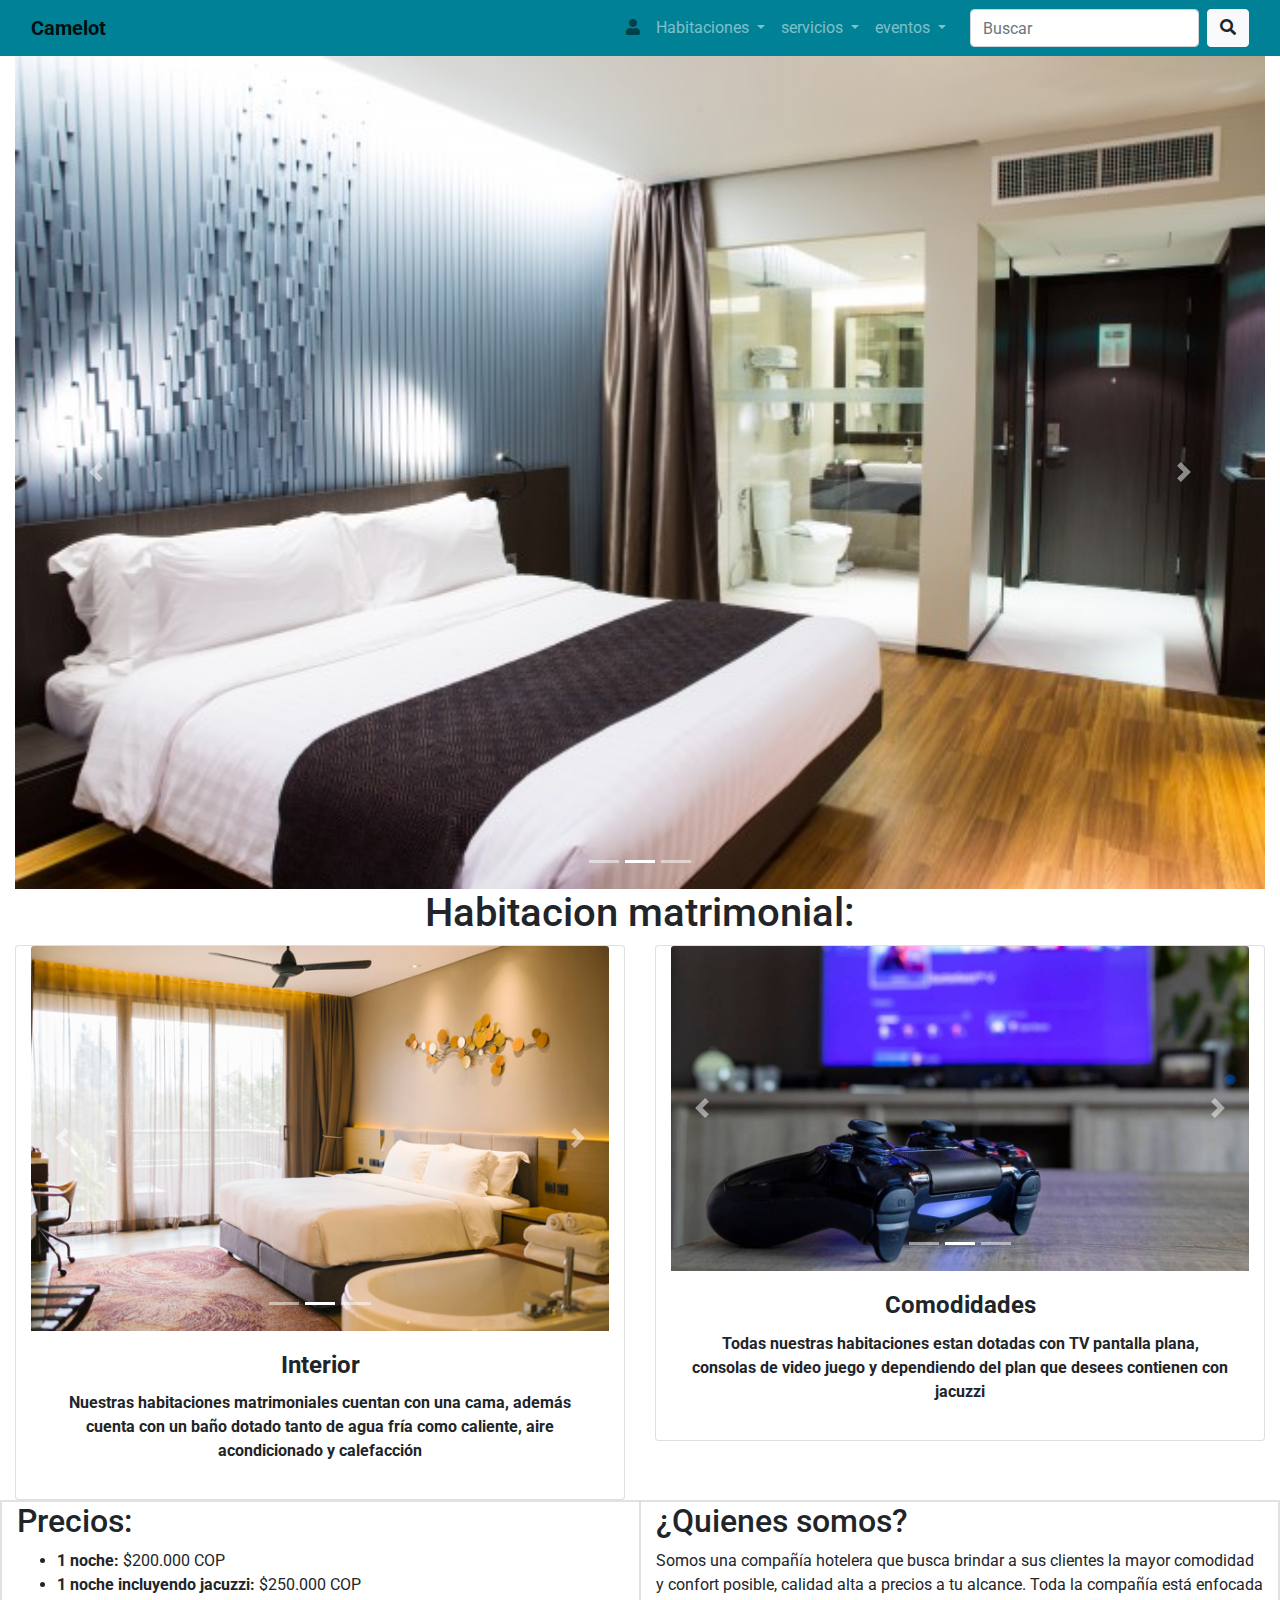
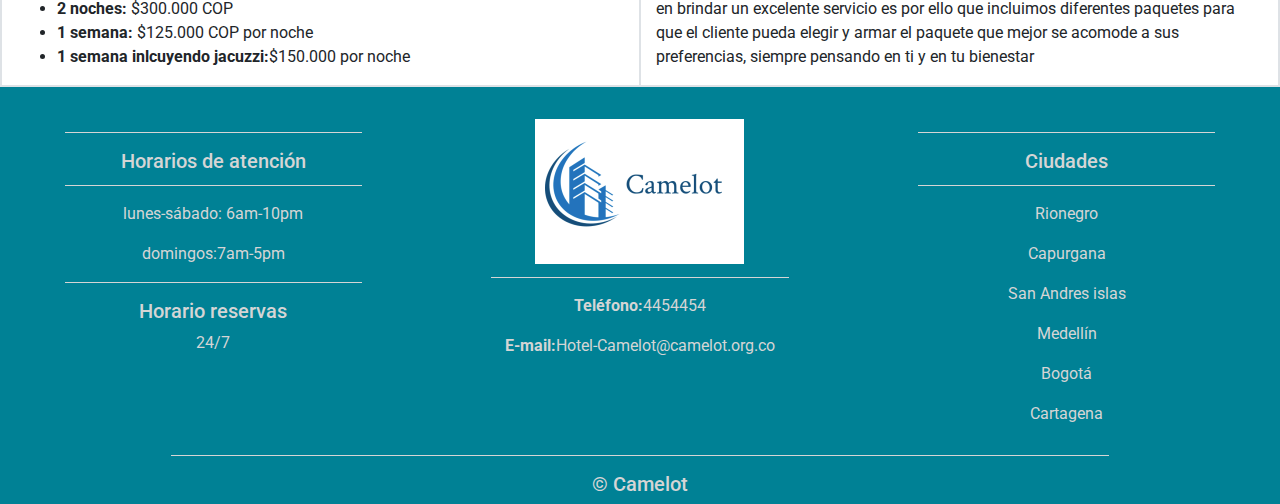
<file: matrimoniales.html>
<!DOCTYPE html>
<html lang="en">

<head>
	<meta charset="utf-8">
	<meta name="viewport" content="width=device-width, initial-scale=1, shrink-to-fit=no">
	<link rel="stylesheet" href="css/bootstrap.min.css">
	<link rel="stylesheet" href="iconografia/font-awesome-4.7.0/css/font-awesome.min.css">
	<link rel="stylesheet" href="iconografia/fontawesome-free-5.12.1-web/css/all.min.css">
	<link rel="stylesheet" href="css/style.css">
</head>

<body>
	<!--Empieza el header -->
	<header>

		<div class="container-fluid ">
			<!--Empieza el menú -->
			<nav class="navbar navbar-expand-lg navbar-light ">
				<a class="navbar-brand" href="index.html"> <strong>Camelot</strong></a>
				<button class="navbar-toggler" type="button" data-toggle="collapse" data-target="#navbarSupportedContent" aria-controls="navbarSupportedContent" aria-expanded="false" aria-label="Toggle navigation">
					<span class="navbar-toggler-icon"></span>
				</button>

				<div class="collapse navbar-collapse" id="navbarSupportedContent">
					<ul class="navbar-nav ml-auto">
						<li class="nav-item">
							<a class="nav-link" href="#" data-toggle="modal" data-target="#exampleModal"><i class="fas fa-user"></i></a>
						</li>

						<div class="modal fade " id="exampleModal" tabindex="-1" role="dialog" aria-labelledby="exampleModalLabel" aria-hidden="true">
							<div class="modal-dialog text-center col-sm-8 section" role="document">
								<div class="modal-content modal-1 text-center ">
									<div class=" col-12 logo">
										<img src="assets/logo.png" alt="Logo de la empresa">
									</div>

									<div class="modal-heade text-center">
										<h5 class="modal-title text-center" id="exampleModalLabel">Bienvenido</h5>
									</div>
									<div class="modal-body">
										<form class="col-12">
											<div class="form-group formulario mb-25px">
												<input type="email" class="form-control" placeholder="Ingresa tu correo">
											</div>
											<div class="form-group formulario  mb-25px ">
												<input type="password" class="form-control" placeholder="Ingresa tu contraseña">
											</div>

											<button type="submit" class="btn botons"><i class="fas fa-sign-in-alt"></i>Ingresar</button>
											<a href="registro.html"><button type="button" class="btn boton">Registrarte</button></a>
										</form>
									</div>

									<div class="col-12 forgot">
										<a href="#"> ¿Olvidaste tu contraseña?</a>

									</div>
								</div>
							</div>
						</div>
						<li class="nav-item dropdown">
							<a class="nav-link dropdown-toggle text-white-50" href="#" id="navbarDropdown" role="button" data-toggle="dropdown" aria-haspopup="true" aria-expanded="false">
								Habitaciones
							</a>
							<div class="dropdown-menu" aria-labelledby="navbarDropdown">

								<a class="dropdown-item" href="sencilla.html"><i class="fas fa-bed"></i>Habitación sencillas</a>
								<a class="dropdown-item" href="familiar.html"><i class="fas fa-bed"></i>Habitación familiares</a>
								<a class="dropdown-item" href="matrimoniales.html"><i class="fas fa-bed"></i>Habitación matrimoniales</a>
								<a class="dropdown-item" href="suite.html"><i class="fas fa-bed"></i>Habitación tipo suite</a>
								<a class="dropdown-item" href="penthouse.html"><i class="fas fa-bed"></i> Penthouse</a>

							</div>
						</li>
						<li class="nav-item dropdown">
							<a class="nav-link dropdown-toggle text-white-50" href="#" id="navbarDropdown" role="button" data-toggle="dropdown" aria-haspopup="true" aria-expanded="false">
								servicios
							</a>
							<div class="dropdown-menu" aria-labelledby="navbarDropdown">
								<a class="dropdown-item" href="servicios.html"><i class="fas fa-spa"></i> SPA</a>
								<a class="dropdown-item" href="servicios.html"><i class="fas fa-swimmer"></i> Piscina</a>
								<a class="dropdown-item" href="servicios.html"><i class="fa fa-beer" aria-hidden="true"></i> Bar</a>
								<a class="dropdown-item" href="servicios.html"><i class="fas fa-dumbbell"></i>Gimnasio</a>
								<a class="dropdown-item" href="servicios.html"><i class="fas fa-utensils"></i>Restaurante</a>
								<a class="dropdown-item" href="servicios.html"><i class="fas fa-route"></i>Tour</a>


							</div>
						</li>
						<li class="nav-item dropdown">
							<a class="nav-link dropdown-toggle text-white-50" href="#" id="navbarDropdown" role="button" data-toggle="dropdown" aria-haspopup="true" aria-expanded="false">
								eventos
							</a>
							<div class="dropdown-menu" aria-labelledby="navbarDropdown">
								<a class="dropdown-item" href="eventos.html"><i class="fas fa-glass-cheers"></i> Celebraciones</a>
								<a class="dropdown-item" href="eventos.html"><i class="fas fa-business-time"></i> Eventos empresariales</a>
							</div>
						</li>
						<li class="nav-item">
							<a class="nav-link disabled" href="#"></a>
						</li>
					</ul>
					<form class="form-inline my-2 my-lg-0">
						<input class="form-control mr-sm-2" type="search" placeholder="Buscar" aria-label="Search">
						<button class="btn btn-light my-2 my-sm-0" type="submit"><i class="fa fa-search" aria-hidden="true"></i></button>
					</form>
				</div>
			</nav>
			<!--Finaliza el menú -->


		</div>
	</header>
	<!--Empieza el carrusel -->
	<div class="container-fluid">
		<div class="row">
			<div class="col-md-12">

				<div class="carousel slide" id="carousel-697468">
					<ol class="carousel-indicators">
						<li data-slide-to="0" data-target="#carousel-697468">
						</li>
						<li data-slide-to="1" data-target="#carousel-697468" class="active">
						</li>
						<li data-slide-to="2" data-target="#carousel-697468">
						</li>
					</ol>
					<div class="carousel-inner">
						<div class="carousel-item">
							<img class="d-block w-100" alt="Carousel Bootstrap First" src="assets/Habitaci%C3%B3n.jpg" />
						</div>
						<div class="carousel-item active">
							<img class="d-block w-100" alt="Carousel Bootstrap Second" src="assets/cama.jpg" />
						</div>
						<div class="carousel-item">
							<img class="d-block w-100" alt="Carousel Bootstrap Third" src="assets/habitcion2.jpg" />

						</div>
					</div>

				</div> <a class="carousel-control-prev" href="#carousel-697468" data-slide="prev"><span class="carousel-control-prev-icon"></span> <span class="sr-only">Previous</span></a> <a class="carousel-control-next" href="#carousel-697468" data-slide="next"><span class="carousel-control-next-icon"></span> <span class="sr-only">Next</span></a>
			</div>
		</div>
		<!--Finaliza el carrusel -->
	</div>
	<!--Empieza las secciones -->
	<div class="container-fluid padding">
		<div class="row text-center">
			<div class="col-12">
				<h1 class="display 4">Habitacion matrimonial:</h1>
			</div>
			<hr>
		</div>
	</div>
	<div class="container-fluid padding">
		<div class="row text-center padding">
			<div class="col-sm-6 col-md-3 col-xl-6">
				<div class="card">
					<!--carrusel carta -->
					<div class="container-fluid">
						<div class="row">
							<div class="col-md-12">

								<div class="carousel slide" id="carousel-697469">
									<ol class="carousel-indicators">
										<li data-slide-to="0" data-target="#carousel-697469">
										</li>
										<li data-slide-to="1" data-target="#carousel-697469" class="active">
										</li>
										<li data-slide-to="2" data-target="#carousel-697469">
										</li>
									</ol>
									<div class="carousel-inner">
										<div class="carousel-item">
											<img class="d-block w-100 card-img-top" alt="Carousel Bootstrap First" src="assets/cama.jpg" />
										</div>
										<div class="carousel-item active">
											<img class="d-block w-100 card-img-top" alt="Carousel Bootstrap Second" src="assets/cama2.jpg" />
										</div>
										<div class="carousel-item">
											<img class="d-block w-100 card-img-top" alt="Carousel Bootstrap Third" src="assets/bano.jpg" />

										</div>
									</div>

								</div> <a class="carousel-control-prev" href="#carousel-697469" data-slide="prev"><span class="carousel-control-prev-icon"></span> <span class="sr-only">Previous</span></a> <a class="carousel-control-next" href="#carousel-697469" data-slide="next"><span class="carousel-control-next-icon"></span> <span class="sr-only">Next</span></a>
							</div>
						</div>
						<!--Finaliza carta -->
						<div class="card-body">
							<h4 class="card-title"><strong>Interior</strong></h4>
							<p><strong>Nuestras habitaciones matrimoniales cuentan con una cama, además cuenta con un baño dotado tanto de agua fría como caliente, aire acondicionado y calefacción</strong></p>
						</div>
					</div>
				</div>
			</div>
			<div class="col-sm-6 col-md-3 col-xl-6">
				<div class="card">
					<!--carrusel carta -->
					<div class="container-fluid">
						<div class="row">
							<div class="col-md-12">

								<div class="carousel slide" id="carousel-697461">
									<ol class="carousel-indicators">
										<li data-slide-to="0" data-target="#carousel-697461">
										</li>
										<li data-slide-to="1" data-target="#carousel-697461" class="active">
										</li>
										<li data-slide-to="2" data-target="#carousel-697461">
										</li>
									</ol>
									<div class="carousel-inner">
										<div class="carousel-item">
											<img class="d-block w-100 card-img-top" alt="Carousel Bootstrap First" src="assets/tv.jpg" />
										</div>
										<div class="carousel-item active">
											<img class="d-block w-100 card-img-top" alt="Carousel Bootstrap Second" src="assets/play.jpg" />
										</div>
										<div class="carousel-item">
											<img class="d-block w-100 card-img-top" alt="Carousel Bootstrap Third" src="assets/jacuzzi.jpg" />

										</div>
									</div>

								</div> <a class="carousel-control-prev" href="#carousel-697461" data-slide="prev"><span class="carousel-control-prev-icon"></span> <span class="sr-only">Previous</span></a> <a class="carousel-control-next" href="#carousel-697461" data-slide="next"><span class="carousel-control-next-icon"></span> <span class="sr-only">Next</span></a>
							</div>
						</div>
						<!--Finaliza carta -->
						<div class="card-body">
							<h4 class="card-title"><strong>Comodidades</strong></h4>
							<p><strong>Todas nuestras habitaciones estan dotadas con TV pantalla plana, consolas de video juego y dependiendo del plan que desees contienen con jacuzzi </strong></p>
						</div>
					</div>
				</div>
			</div>



		</div>

	</div>

	<!--Finaliza las secciones -->

	<section>
		<div class="container-fluid">
			<div class="row border color">
				<div class="col-md-6 border">
					<h2>
						Precios:
					</h2>
					<ul>
						<li> <strong>1 noche:</strong> $200.000 COP</li>
						<li><strong>1 noche incluyendo jacuzzi:</strong> $250.000 COP</li>
						<li><strong>2 noches: </strong> $300.000 COP</li>
						<li><strong>1 semana:</strong> $125.000 COP por noche</li>
						<li><strong>1 semana inlcuyendo jacuzzi:</strong>$150.000 por noche </li>

					</ul>

				</div>
				<div class="col-md-6 border ">
					<h2>
						¿Quienes somos?
					</h2>
					<p>
						Somos una compañía hotelera que busca brindar a sus clientes la mayor comodidad y confort posible, calidad alta a precios a tu alcance. Toda la compañía está enfocada en brindar un excelente servicio es por ello que incluimos diferentes paquetes para que el cliente pueda elegir y armar el paquete que mejor se acomode a sus preferencias, siempre pensando en ti y en tu bienestar

					</p>

				</div>

			</div>
		</div>
	</section>
	<!--Footer-->
	<footer>
		<div class="container-fluid padding">
			<div class="row text-center">
				<div class="col-md-4">
					<hr class="light">
					<h5>Horarios de atención</h5>
					<hr class="light">
					<p>lunes-sábado: 6am-10pm</p>
					<p>domingos:7am-5pm</p>
					<hr class="light">
					<h5>Horario reservas</h5>
					<p>24/7</p>
				</div>
				<div class="col-md-4">
					<img src="assets/logo.png" alt="">
					<hr class="light">
					<p><strong>Teléfono:</strong>4454454</p>
					<p><strong>E-mail:</strong>Hotel-Camelot@camelot.org.co</p>

				</div>
				<div class="col-md-4">
					<hr class="light">
					<h5>Ciudades</h5>
					<hr class="light">
					<p>Rionegro</p>
					<p>Capurgana</p>
					<p>San Andres islas</p>
					<p>Medellín</p>
					<p>Bogotá</p>
					<p>Cartagena</p>
				</div>
				<div class="col-12">
					<hr class="light">
					<h5>&copy; Camelot</h5>
				</div>
			</div>
		</div>
	</footer>







	<script src="js/jquery-3.3.1.min.js"></script>
	<script src="js/popper.min.js"></script>
	<script src="js/bootstrap.min.js"></script>
</body>

</html>
</file>
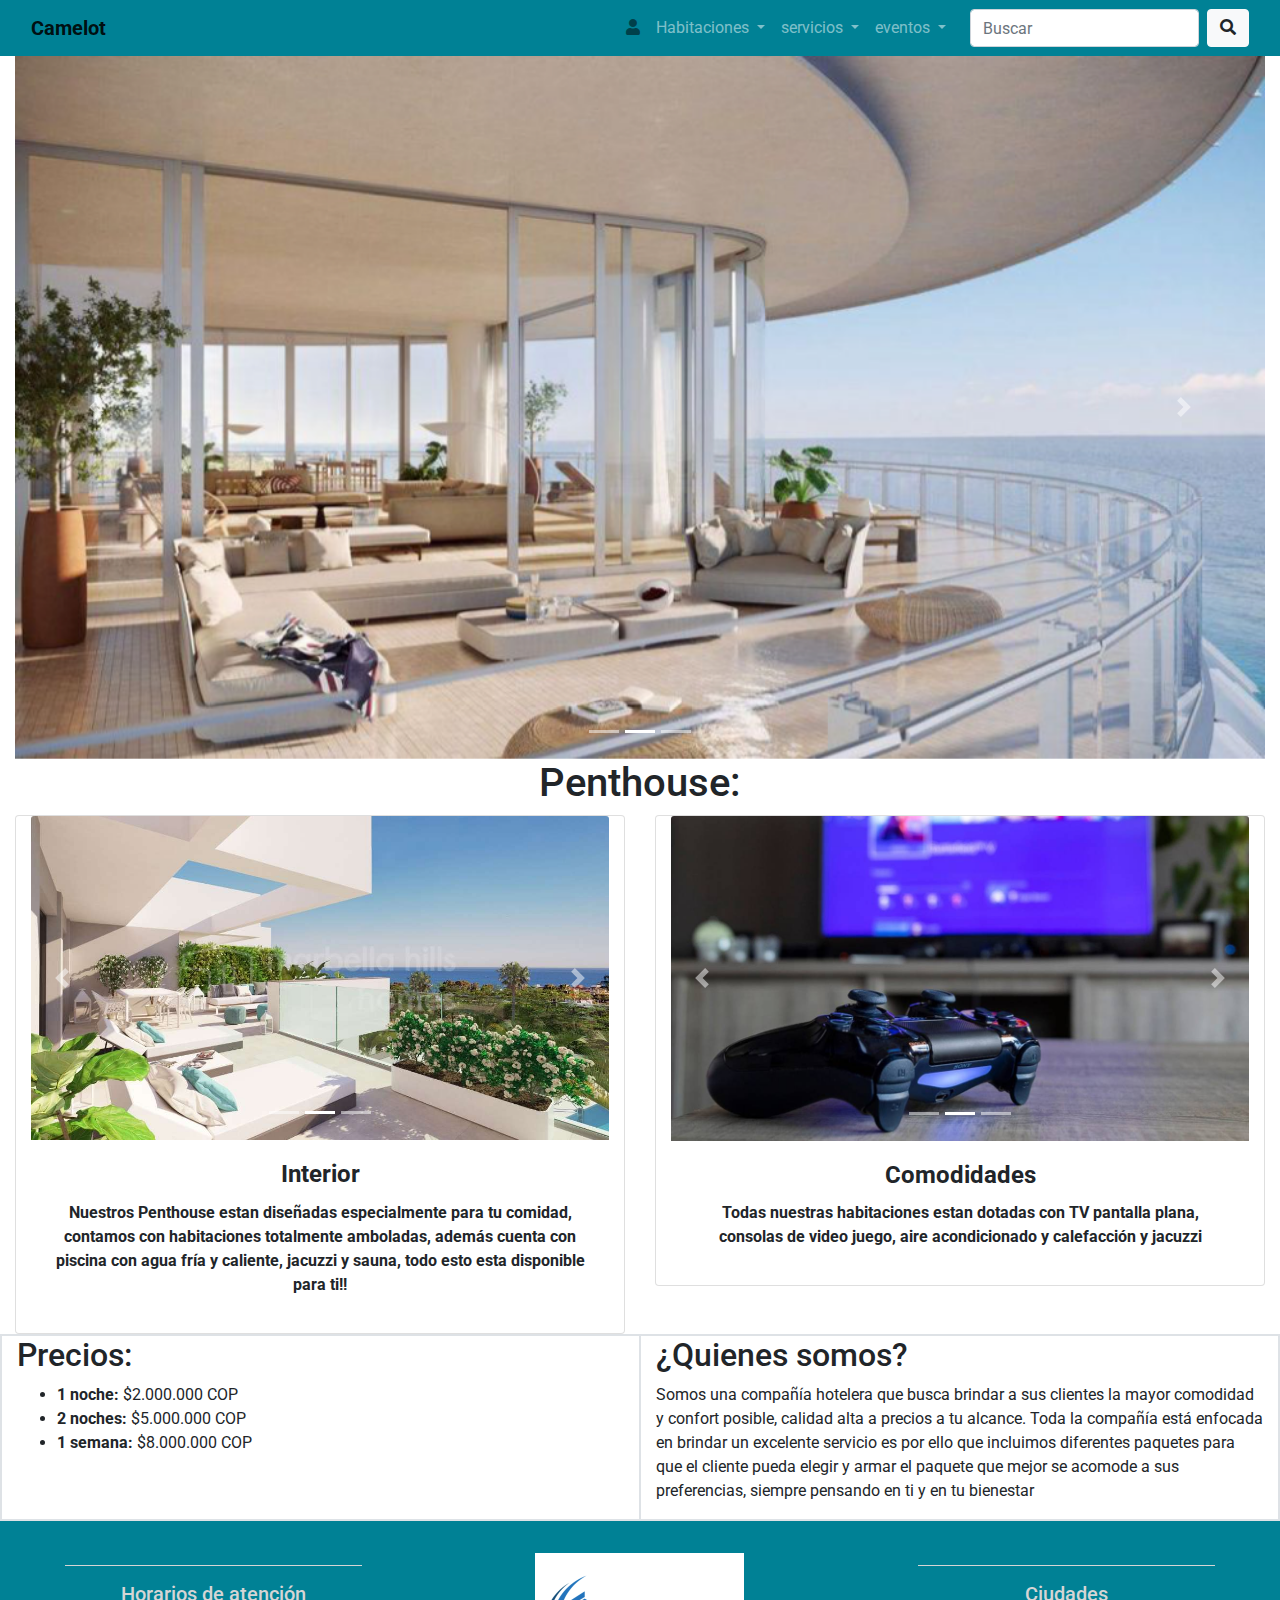
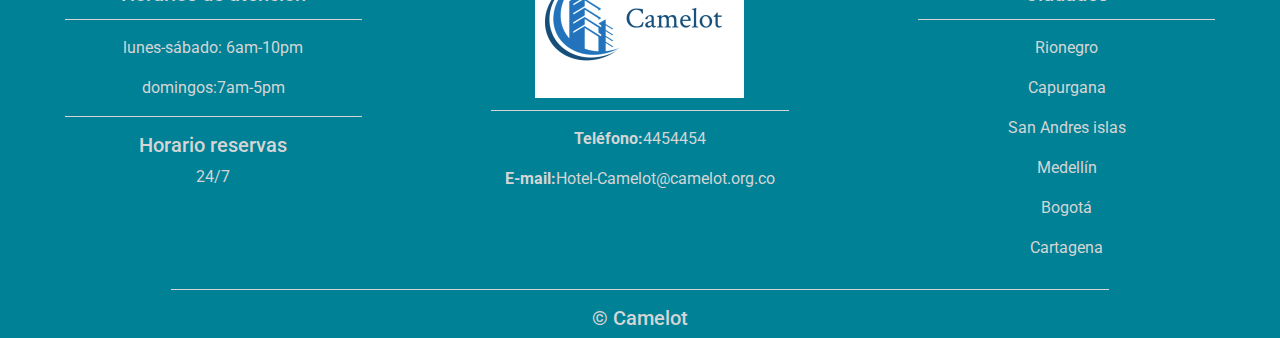
<file: penthouse.html>
<!DOCTYPE html>
<html lang="en">

<head>
	<meta charset="utf-8">
	<meta name="viewport" content="width=device-width, initial-scale=1, shrink-to-fit=no">
	<link rel="stylesheet" href="css/bootstrap.min.css">
	<link rel="stylesheet" href="iconografia/font-awesome-4.7.0/css/font-awesome.min.css">
	<link rel="stylesheet" href="iconografia/fontawesome-free-5.12.1-web/css/all.min.css">
	<link rel="stylesheet" href="css/style.css">
</head>

<body>
	<!--Empieza el header -->
	<header>

		<div class="container-fluid ">
			<!--Empieza el menú -->
			<nav class="navbar navbar-expand-lg navbar-light ">
				<a class="navbar-brand" href="index.html"> <strong>Camelot</strong></a>
				<button class="navbar-toggler" type="button" data-toggle="collapse" data-target="#navbarSupportedContent" aria-controls="navbarSupportedContent" aria-expanded="false" aria-label="Toggle navigation">
					<span class="navbar-toggler-icon"></span>
				</button>

				<div class="collapse navbar-collapse" id="navbarSupportedContent">
					<ul class="navbar-nav ml-auto">
						<li class="nav-item">
							<a class="nav-link" href="#" data-toggle="modal" data-target="#exampleModal"><i class="fas fa-user"></i></a>
						</li>

						<div class="modal fade " id="exampleModal" tabindex="-1" role="dialog" aria-labelledby="exampleModalLabel" aria-hidden="true">
							<div class="modal-dialog text-center col-sm-8 section" role="document">
								<div class="modal-content modal-1 text-center ">
									<div class=" col-12 logo">
										<img src="assets/logo.png" alt="Logo de la empresa">
									</div>

									<div class="modal-heade text-center">
										<h5 class="modal-title text-center" id="exampleModalLabel">Bienvenido</h5>
									</div>
									<div class="modal-body">
										<form class="col-12">
											<div class="form-group formulario mb-25px">
												<input type="email" class="form-control" placeholder="Ingresa tu correo">
											</div>
											<div class="form-group formulario  mb-25px ">
												<input type="password" class="form-control" placeholder="Ingresa tu contraseña">
											</div>

											<button type="submit" class="btn botons"><i class="fas fa-sign-in-alt"></i>Ingresar</button>
											<a href="registro.html"><button type="button" class="btn boton">Registrarte</button></a>
										</form>
									</div>

									<div class="col-12 forgot">
										<a href="#"> ¿Olvidaste tu contraseña?</a>

									</div>
								</div>
							</div>
						</div>
						<li class="nav-item dropdown">
							<a class="nav-link dropdown-toggle text-white-50" href="#" id="navbarDropdown" role="button" data-toggle="dropdown" aria-haspopup="true" aria-expanded="false">
								Habitaciones
							</a>
							<div class="dropdown-menu" aria-labelledby="navbarDropdown">

								<a class="dropdown-item" href="sencilla.html"><i class="fas fa-bed"></i>Habitación sencillas</a>
								<a class="dropdown-item" href="familiar.html"><i class="fas fa-bed"></i>Habitación familiares</a>
								<a class="dropdown-item" href="matrimoniales.html"><i class="fas fa-bed"></i>Habitación matrimoniales</a>
								<a class="dropdown-item" href="suite.html"><i class="fas fa-bed"></i>Habitación tipo suite</a>
								<a class="dropdown-item" href="penthouse.html"><i class="fas fa-bed"></i> Penthouse</a>

							</div>
						</li>
						<li class="nav-item dropdown">
							<a class="nav-link dropdown-toggle text-white-50" href="#" id="navbarDropdown" role="button" data-toggle="dropdown" aria-haspopup="true" aria-expanded="false">
								servicios
							</a>
							<div class="dropdown-menu" aria-labelledby="navbarDropdown">
								<a class="dropdown-item" href="servicios.html"><i class="fas fa-spa"></i> SPA</a>
								<a class="dropdown-item" href="servicios.html"><i class="fas fa-swimmer"></i> Piscina</a>
								<a class="dropdown-item" href="servicios.html"><i class="fa fa-beer" aria-hidden="true"></i> Bar</a>
								<a class="dropdown-item" href="servicios.html"><i class="fas fa-dumbbell"></i>Gimnasio</a>
								<a class="dropdown-item" href="servicios.html"><i class="fas fa-utensils"></i>Restaurante</a>
								<a class="dropdown-item" href="servicios.html"><i class="fas fa-route"></i>Tour</a>

							</div>
						</li>
						<li class="nav-item dropdown">
							<a class="nav-link dropdown-toggle text-white-50" href="#" id="navbarDropdown" role="button" data-toggle="dropdown" aria-haspopup="true" aria-expanded="false">
								eventos
							</a>
							<div class="dropdown-menu" aria-labelledby="navbarDropdown">
								<a class="dropdown-item" href="eventos.html"><i class="fas fa-glass-cheers"></i> Celebraciones</a>
								<a class="dropdown-item" href="eventos.html"><i class="fas fa-business-time"></i> Eventos empresariales</a>
							</div>
						</li>
						<li class="nav-item">
							<a class="nav-link disabled" href="#"></a>
						</li>
					</ul>
					<form class="form-inline my-2 my-lg-0">
						<input class="form-control mr-sm-2" type="search" placeholder="Buscar" aria-label="Search">
						<button class="btn btn-light my-2 my-sm-0" type="submit"><i class="fa fa-search" aria-hidden="true"></i></button>
					</form>
				</div>
			</nav>
			<!--Finaliza el menú -->


		</div>
	</header>
	<!--Empieza el carrusel -->
	<div class="container-fluid">
		<div class="row">
			<div class="col-md-12">

				<div class="carousel slide" id="carousel-697468">
					<ol class="carousel-indicators">
						<li data-slide-to="0" data-target="#carousel-697468">
						</li>
						<li data-slide-to="1" data-target="#carousel-697468" class="active">
						</li>
						<li data-slide-to="2" data-target="#carousel-697468">
						</li>
					</ol>
					<div class="carousel-inner">
						<div class="carousel-item">
							<img class="d-block w-100" alt="Carousel Bootstrap First" src="assets/penthouse4.jpg" />
						</div>
						<div class="carousel-item active">
							<img class="d-block w-100" alt="Carousel Bootstrap Second" src="assets/penthouse.png" />
						</div>
						<div class="carousel-item">
							<img class="d-block w-100" alt="Carousel Bootstrap Third" src="assets/penthouse3.jpg" />

						</div>
					</div>

				</div> <a class="carousel-control-prev" href="#carousel-697468" data-slide="prev"><span class="carousel-control-prev-icon"></span> <span class="sr-only">Previous</span></a> <a class="carousel-control-next" href="#carousel-697468" data-slide="next"><span class="carousel-control-next-icon"></span> <span class="sr-only">Next</span></a>
			</div>
		</div>
		<!--Finaliza el carrusel -->
	</div>
	<!--Empieza las secciones -->
	<div class="container-fluid padding">
		<div class="row text-center">
			<div class="col-12">
				<h1 class="display 4">Penthouse:</h1>
			</div>
			<hr>
		</div>
	</div>
	<div class="container-fluid padding">
		<div class="row text-center padding">
			<div class="col-sm-6 col-md-3 col-xl-6">
				<div class="card">
					<!--carrusel carta -->
					<div class="container-fluid">
						<div class="row">
							<div class="col-md-12">

								<div class="carousel slide" id="carousel-697469">
									<ol class="carousel-indicators">
										<li data-slide-to="0" data-target="#carousel-697469">
										</li>
										<li data-slide-to="1" data-target="#carousel-697469" class="active">
										</li>
										<li data-slide-to="2" data-target="#carousel-697469">
										</li>
									</ol>
									<div class="carousel-inner">
										<div class="carousel-item">
											<img class="d-block w-100 card-img-top" alt="Carousel Bootstrap First" src="assets/penthouse7.jpeg" />
										</div>
										<div class="carousel-item active">
											<img class="d-block w-100 card-img-top" alt="Carousel Bootstrap Second" src="assets/penthouse6.jpg" />
										</div>
										<div class="carousel-item">
											<img class="d-block w-100 card-img-top" alt="Carousel Bootstrap Third" src="assets/penthouse5.jpg" />

										</div>
									</div>

								</div> <a class="carousel-control-prev" href="#carousel-697469" data-slide="prev"><span class="carousel-control-prev-icon"></span> <span class="sr-only">Previous</span></a> <a class="carousel-control-next" href="#carousel-697469" data-slide="next"><span class="carousel-control-next-icon"></span> <span class="sr-only">Next</span></a>
							</div>
						</div>
						<!--Finaliza carta -->
						<div class="card-body">
							<h4 class="card-title"><strong>Interior</strong></h4>
							<p><strong>Nuestros Penthouse estan diseñadas especialmente para tu comidad, contamos con habitaciones totalmente amboladas, además cuenta con piscina con agua fría y caliente, jacuzzi y sauna, todo esto esta disponible para ti!!</strong></p>
						</div>
					</div>
				</div>
			</div>
			<div class="col-sm-6 col-md-3 col-xl-6">
				<div class="card">
					<!--carrusel carta -->
					<div class="container-fluid">
						<div class="row">
							<div class="col-md-12">

								<div class="carousel slide" id="carousel-697461">
									<ol class="carousel-indicators">
										<li data-slide-to="0" data-target="#carousel-697461">
										</li>
										<li data-slide-to="1" data-target="#carousel-697461" class="active">
										</li>
										<li data-slide-to="2" data-target="#carousel-697461">
										</li>
									</ol>
									<div class="carousel-inner">
										<div class="carousel-item">
											<img class="d-block w-100 card-img-top" alt="Carousel Bootstrap First" src="assets/tv.jpg" />
										</div>
										<div class="carousel-item active">
											<img class="d-block w-100 card-img-top" alt="Carousel Bootstrap Second" src="assets/play.jpg" />
										</div>
										<div class="carousel-item">
											<img class="d-block w-100 card-img-top" alt="Carousel Bootstrap Third" src="assets/jacuzzi.jpg" />

										</div>
									</div>

								</div> <a class="carousel-control-prev" href="#carousel-697461" data-slide="prev"><span class="carousel-control-prev-icon"></span> <span class="sr-only">Previous</span></a> <a class="carousel-control-next" href="#carousel-697461" data-slide="next"><span class="carousel-control-next-icon"></span> <span class="sr-only">Next</span></a>
							</div>
						</div>
						<!--Finaliza carta -->
						<div class="card-body">
							<h4 class="card-title"><strong>Comodidades</strong></h4>
							<p><strong>Todas nuestras habitaciones estan dotadas con TV pantalla plana, consolas de video juego, aire acondicionado y calefacción y jacuzzi</strong></p>
						</div>
					</div>
				</div>
			</div>



		</div>

	</div>

	<!--Finaliza las secciones -->

	<section>
		<div class="container-fluid">
			<div class="row border color">
				<div class="col-md-6 border">
					<h2>
						Precios:
					</h2>
					<ul>
						<li> <strong>1 noche:</strong> $2.000.000 COP</li>
						<li><strong>2 noches: </strong> $5.000.000 COP</li>
						<li><strong>1 semana:</strong> $8.000.000 COP</li>


					</ul>

				</div>
				<div class="col-md-6 border ">
					<h2>
						¿Quienes somos?
					</h2>
					<p>
						Somos una compañía hotelera que busca brindar a sus clientes la mayor comodidad y confort posible, calidad alta a precios a tu alcance. Toda la compañía está enfocada en brindar un excelente servicio es por ello que incluimos diferentes paquetes para que el cliente pueda elegir y armar el paquete que mejor se acomode a sus preferencias, siempre pensando en ti y en tu bienestar

					</p>

				</div>

			</div>
		</div>
	</section>
	<!--Footer-->
	<footer>
		<div class="container-fluid padding">
			<div class="row text-center">
				<div class="col-md-4">
					<hr class="light">
					<h5>Horarios de atención</h5>
					<hr class="light">
					<p>lunes-sábado: 6am-10pm</p>
					<p>domingos:7am-5pm</p>
					<hr class="light">
					<h5>Horario reservas</h5>
					<p>24/7</p>
				</div>
				<div class="col-md-4">
					<img src="assets/logo.png" alt="">
					<hr class="light">
					<p><strong>Teléfono:</strong>4454454</p>
					<p><strong>E-mail:</strong>Hotel-Camelot@camelot.org.co</p>

				</div>
				<div class="col-md-4">
					<hr class="light">
					<h5>Ciudades</h5>
					<hr class="light">
					<p>Rionegro</p>
					<p>Capurgana</p>
					<p>San Andres islas</p>
					<p>Medellín</p>
					<p>Bogotá</p>
					<p>Cartagena</p>
				</div>
				<div class="col-12">
					<hr class="light">
					<h5>&copy; Camelot</h5>
				</div>
			</div>
		</div>
	</footer>







	<script src="js/jquery-3.3.1.min.js"></script>
	<script src="js/popper.min.js"></script>
	<script src="js/bootstrap.min.js"></script>
</body>

</html>
</file>
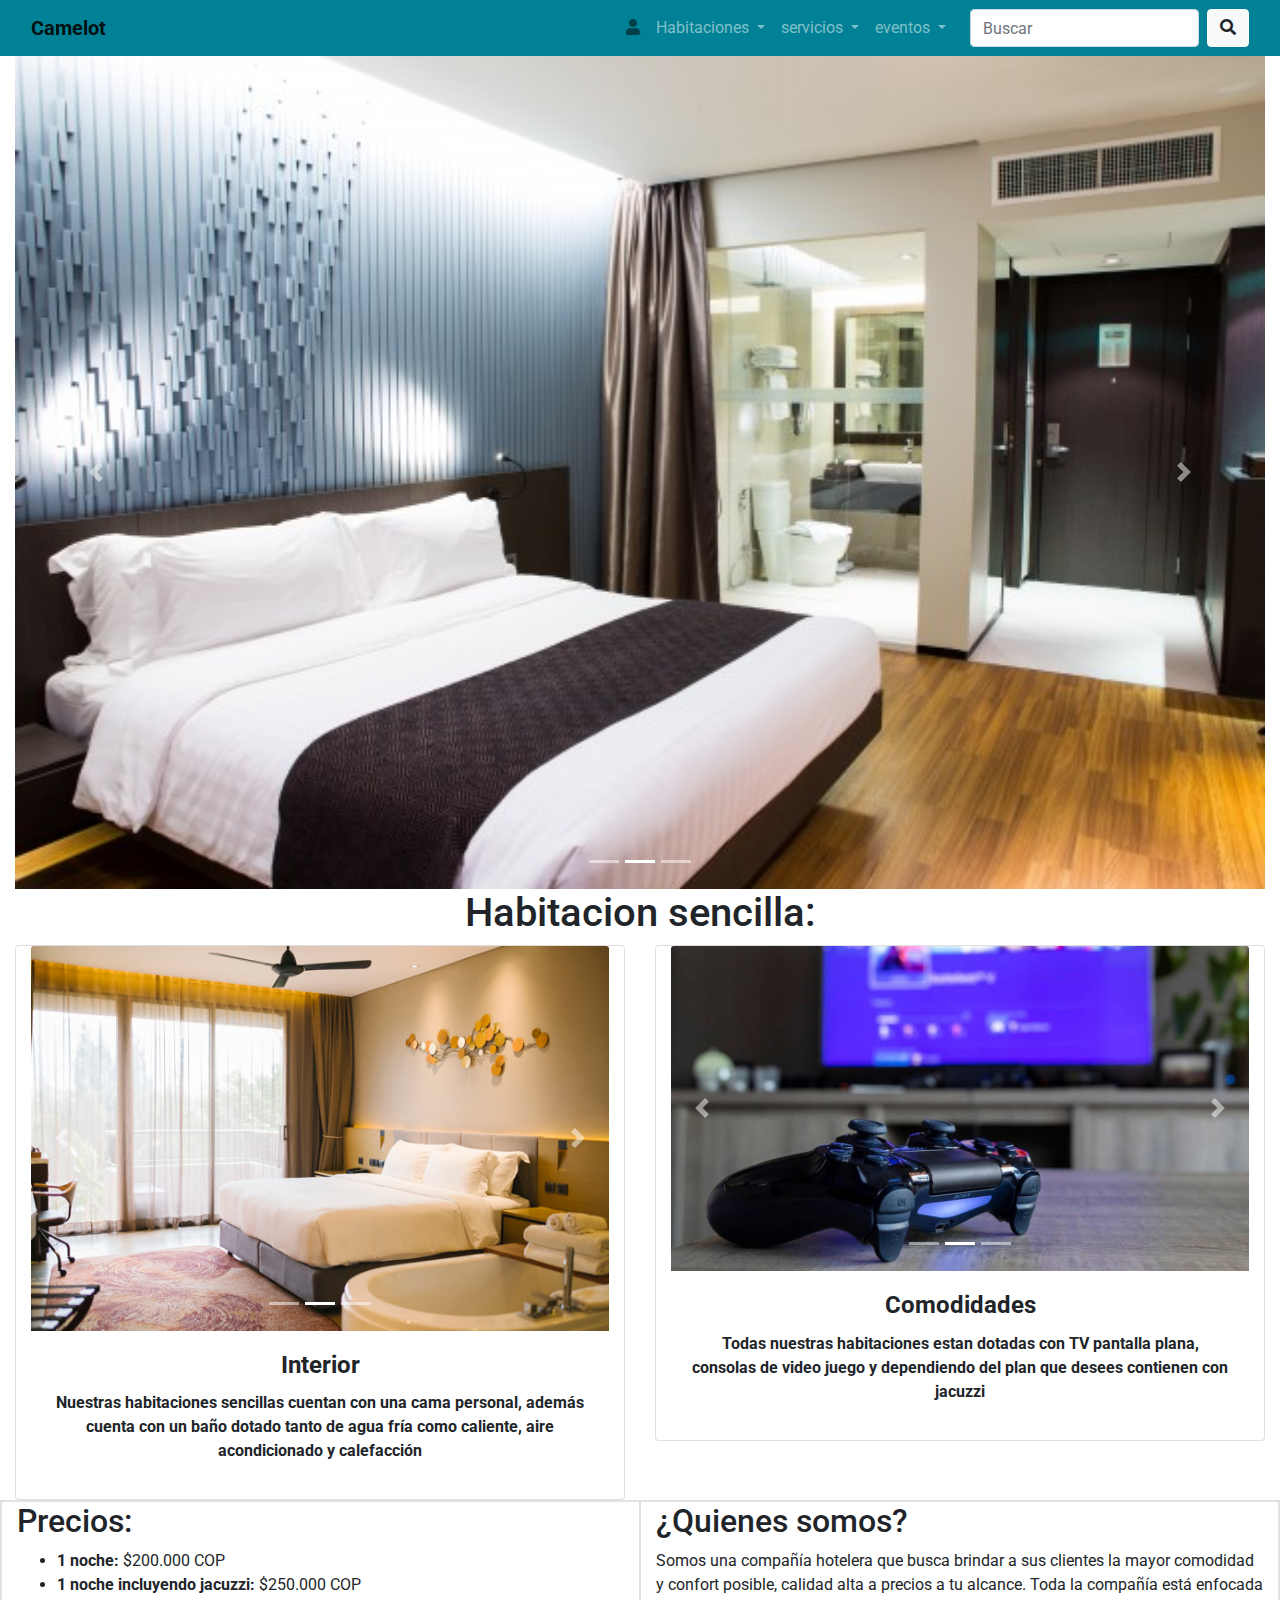
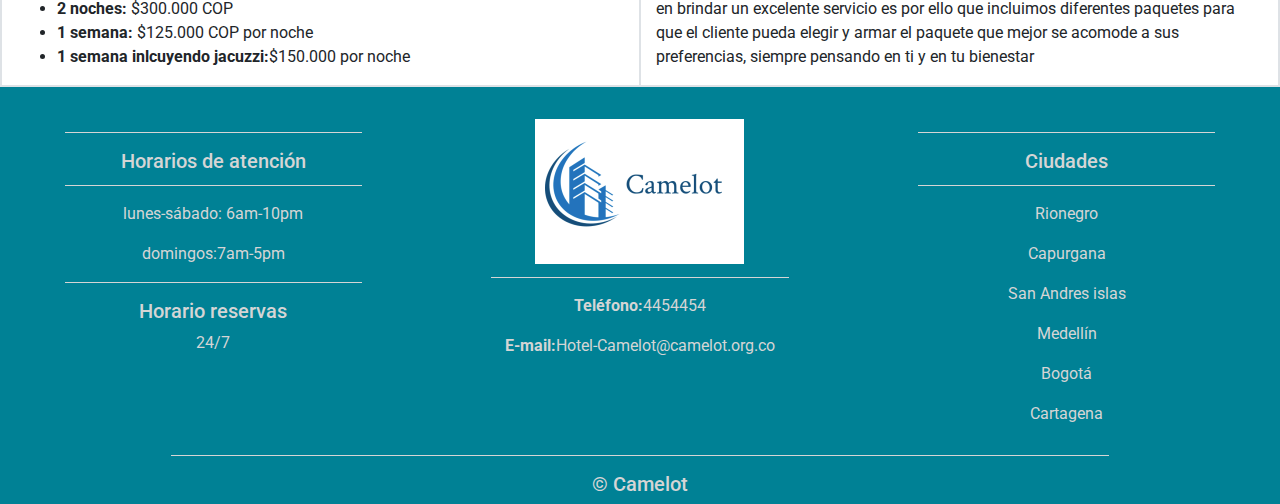
<file: sencilla.html>
<!DOCTYPE html>
<html lang="en">

<head>
	<meta charset="utf-8">
	<meta name="viewport" content="width=device-width, initial-scale=1, shrink-to-fit=no">
	<link rel="stylesheet" href="css/bootstrap.min.css">
	<link rel="stylesheet" href="iconografia/font-awesome-4.7.0/css/font-awesome.min.css">
	<link rel="stylesheet" href="iconografia/fontawesome-free-5.12.1-web/css/all.min.css">
	<link rel="stylesheet" href="css/style.css">
</head>

<body>
	<!--Empieza el header -->
	<header>

		<div class="container-fluid ">
			<!--Empieza el menú -->
			<nav class="navbar navbar-expand-lg navbar-light ">
				<a class="navbar-brand" href="index.html"> <strong>Camelot</strong></a>
				<button class="navbar-toggler" type="button" data-toggle="collapse" data-target="#navbarSupportedContent" aria-controls="navbarSupportedContent" aria-expanded="false" aria-label="Toggle navigation">
					<span class="navbar-toggler-icon"></span>
				</button>

				<div class="collapse navbar-collapse" id="navbarSupportedContent">
					<ul class="navbar-nav ml-auto">
						<li class="nav-item">
							<a class="nav-link" href="#" data-toggle="modal" data-target="#exampleModal"><i class="fas fa-user"></i></a>
						</li>

						<div class="modal fade " id="exampleModal" tabindex="-1" role="dialog" aria-labelledby="exampleModalLabel" aria-hidden="true">
							<div class="modal-dialog text-center col-sm-8 section" role="document">
								<div class="modal-content modal-1 text-center ">
									<div class=" col-12 logo">
										<img src="assets/logo.png" alt="Logo de la empresa">
									</div>

									<div class="modal-heade text-center">
										<h5 class="modal-title text-center" id="exampleModalLabel">Bienvenido</h5>
									</div>
									<div class="modal-body">
										<form class="col-12">
											<div class="form-group formulario mb-25px">
												<input type="email" class="form-control" placeholder="Ingresa tu correo">
											</div>
											<div class="form-group formulario  mb-25px ">
												<input type="password" class="form-control" placeholder="Ingresa tu contraseña">
											</div>

											<button type="submit" class="btn botons"><i class="fas fa-sign-in-alt"></i>Ingresar</button>
											<a href="registro.html"><button type="button" class="btn boton">Registrarte</button></a>
										</form>
									</div>

									<div class="col-12 forgot">
										<a href="#"> ¿Olvidaste tu contraseña?</a>

									</div>
								</div>
							</div>
						</div>
						<li class="nav-item dropdown">
							<a class="nav-link dropdown-toggle text-white-50" href="#" id="navbarDropdown" role="button" data-toggle="dropdown" aria-haspopup="true" aria-expanded="false">
								Habitaciones
							</a>
							<div class="dropdown-menu" aria-labelledby="navbarDropdown">

								<a class="dropdown-item" href="sencilla.html"><i class="fas fa-bed"></i>Habitación sencillas</a>
								<a class="dropdown-item" href="familiar.html"><i class="fas fa-bed"></i>Habitación familiares</a>
								<a class="dropdown-item" href="matrimoniales.html"><i class="fas fa-bed"></i>Habitación matrimoniales</a>
								<a class="dropdown-item" href="suite.html"><i class="fas fa-bed"></i>Habitación tipo suite</a>
								<a class="dropdown-item" href="penthouse.html"><i class="fas fa-bed"></i> Penthouse</a>

							</div>
						</li>
						<li class="nav-item dropdown">
							<a class="nav-link dropdown-toggle text-white-50" href="#" id="navbarDropdown" role="button" data-toggle="dropdown" aria-haspopup="true" aria-expanded="false">
								servicios
							</a>
							<div class="dropdown-menu" aria-labelledby="navbarDropdown">
								<a class="dropdown-item" href="servicios.html"><i class="fas fa-spa"></i> SPA</a>
								<a class="dropdown-item" href="servicios.html"><i class="fas fa-swimmer"></i> Piscina</a>
								<a class="dropdown-item" href="servicios.html"><i class="fa fa-beer" aria-hidden="true"></i> Bar</a>
								<a class="dropdown-item" href="servicios.html"><i class="fas fa-dumbbell"></i>Gimnasio</a>
								<a class="dropdown-item" href="servicios.html"><i class="fas fa-utensils"></i>Restaurante</a>
								<a class="dropdown-item" href="servicios.html"><i class="fas fa-route"></i>Tour</a>


							</div>
						</li>
						<li class="nav-item dropdown">
							<a class="nav-link dropdown-toggle text-white-50" href="#" id="navbarDropdown" role="button" data-toggle="dropdown" aria-haspopup="true" aria-expanded="false">
								eventos
							</a>
							<div class="dropdown-menu" aria-labelledby="navbarDropdown">
								<a class="dropdown-item" href="eventos.html"><i class="fas fa-glass-cheers"></i> Celebraciones</a>
								<a class="dropdown-item" href="eventos.html"><i class="fas fa-business-time"></i> Eventos empresariales</a>
							</div>
						</li>
						<li class="nav-item">
							<a class="nav-link disabled" href="#"></a>
						</li>
					</ul>
					<form class="form-inline my-2 my-lg-0">
						<input class="form-control mr-sm-2" type="search" placeholder="Buscar" aria-label="Search">
						<button class="btn btn-light my-2 my-sm-0" type="submit"><i class="fa fa-search" aria-hidden="true"></i></button>
					</form>
				</div>
			</nav>
			<!--Finaliza el menú -->


		</div>
	</header>
	<!--Empieza el carrusel -->
	<div class="container-fluid">
		<div class="row">
			<div class="col-md-12">

				<div class="carousel slide" id="carousel-697468">
					<ol class="carousel-indicators">
						<li data-slide-to="0" data-target="#carousel-697468">
						</li>
						<li data-slide-to="1" data-target="#carousel-697468" class="active">
						</li>
						<li data-slide-to="2" data-target="#carousel-697468">
						</li>
					</ol>
					<div class="carousel-inner">
						<div class="carousel-item">
							<img class="d-block w-100" alt="Carousel Bootstrap First" src="assets/Habitaci%C3%B3n.jpg" />
						</div>
						<div class="carousel-item active">
							<img class="d-block w-100" alt="Carousel Bootstrap Second" src="assets/cama.jpg" />
						</div>
						<div class="carousel-item">
							<img class="d-block w-100" alt="Carousel Bootstrap Third" src="assets/habitcion2.jpg" />

						</div>
					</div>

				</div> <a class="carousel-control-prev" href="#carousel-697468" data-slide="prev"><span class="carousel-control-prev-icon"></span> <span class="sr-only">Previous</span></a> <a class="carousel-control-next" href="#carousel-697468" data-slide="next"><span class="carousel-control-next-icon"></span> <span class="sr-only">Next</span></a>
			</div>
		</div>
		<!--Finaliza el carrusel -->
	</div>
	<!--Empieza las secciones -->
	<div class="container-fluid padding">
		<div class="row text-center">
			<div class="col-12">
				<h1 class="display 4">Habitacion sencilla:</h1>
			</div>
			<hr>
		</div>
	</div>
	<div class="container-fluid padding">
		<div class="row text-center padding">
			<div class="col-sm-6 col-md-3 col-xl-6">
				<div class="card">
					<!--carrusel carta -->
					<div class="container-fluid">
						<div class="row">
							<div class="col-md-12">

								<div class="carousel slide" id="carousel-697469">
									<ol class="carousel-indicators">
										<li data-slide-to="0" data-target="#carousel-697469">
										</li>
										<li data-slide-to="1" data-target="#carousel-697469" class="active">
										</li>
										<li data-slide-to="2" data-target="#carousel-697469">
										</li>
									</ol>
									<div class="carousel-inner">
										<div class="carousel-item">
											<img class="d-block w-100 card-img-top" alt="Carousel Bootstrap First" src="assets/cama.jpg" />
										</div>
										<div class="carousel-item active">
											<img class="d-block w-100 card-img-top" alt="Carousel Bootstrap Second" src="assets/cama2.jpg" />
										</div>
										<div class="carousel-item">
											<img class="d-block w-100 card-img-top" alt="Carousel Bootstrap Third" src="assets/bano.jpg" />

										</div>
									</div>

								</div> <a class="carousel-control-prev" href="#carousel-697469" data-slide="prev"><span class="carousel-control-prev-icon"></span> <span class="sr-only">Previous</span></a> <a class="carousel-control-next" href="#carousel-697469" data-slide="next"><span class="carousel-control-next-icon"></span> <span class="sr-only">Next</span></a>
							</div>
						</div>
						<!--Finaliza carta -->
						<div class="card-body">
							<h4 class="card-title"><strong>Interior</strong></h4>
							<p><strong>Nuestras habitaciones sencillas cuentan con una cama personal, además cuenta con un baño dotado tanto de agua fría como caliente, aire acondicionado y calefacción</strong></p>
						</div>
					</div>
				</div>
			</div>
			<div class="col-sm-6 col-md-3 col-xl-6">
				<div class="card">
					<!--carrusel carta -->
					<div class="container-fluid">
						<div class="row">
							<div class="col-md-12">

								<div class="carousel slide" id="carousel-697461">
									<ol class="carousel-indicators">
										<li data-slide-to="0" data-target="#carousel-697461">
										</li>
										<li data-slide-to="1" data-target="#carousel-697461" class="active">
										</li>
										<li data-slide-to="2" data-target="#carousel-697461">
										</li>
									</ol>
									<div class="carousel-inner">
										<div class="carousel-item">
											<img class="d-block w-100 card-img-top" alt="Carousel Bootstrap First" src="assets/tv.jpg" />
										</div>
										<div class="carousel-item active">
											<img class="d-block w-100 card-img-top" alt="Carousel Bootstrap Second" src="assets/play.jpg" />
										</div>
										<div class="carousel-item">
											<img class="d-block w-100 card-img-top" alt="Carousel Bootstrap Third" src="assets/jacuzzi.jpg" />

										</div>
									</div>

								</div> <a class="carousel-control-prev" href="#carousel-697461" data-slide="prev"><span class="carousel-control-prev-icon"></span> <span class="sr-only">Previous</span></a> <a class="carousel-control-next" href="#carousel-697461" data-slide="next"><span class="carousel-control-next-icon"></span> <span class="sr-only">Next</span></a>
							</div>
						</div>
						<!--Finaliza carta -->
						<div class="card-body">
							<h4 class="card-title"><strong>Comodidades</strong></h4>
							<p><strong>Todas nuestras habitaciones estan dotadas con TV pantalla plana, consolas de video juego y dependiendo del plan que desees contienen con jacuzzi </strong></p>
						</div>
					</div>
				</div>
			</div>



		</div>

	</div>

	<!--Finaliza las secciones -->

	<section>
		<div class="container-fluid">
			<div class="row border color">
				<div class="col-md-6 border">
					<h2>
						Precios:
					</h2>
					<ul>
						<li> <strong>1 noche:</strong> $200.000 COP</li>
						<li><strong>1 noche incluyendo jacuzzi:</strong> $250.000 COP</li>
						<li><strong>2 noches: </strong> $300.000 COP</li>
						<li><strong>1 semana:</strong> $125.000 COP por noche</li>
						<li><strong>1 semana inlcuyendo jacuzzi:</strong>$150.000 por noche </li>

					</ul>

				</div>
				<div class="col-md-6 border ">
					<h2>
						¿Quienes somos?
					</h2>
					<p>
						Somos una compañía hotelera que busca brindar a sus clientes la mayor comodidad y confort posible, calidad alta a precios a tu alcance. Toda la compañía está enfocada en brindar un excelente servicio es por ello que incluimos diferentes paquetes para que el cliente pueda elegir y armar el paquete que mejor se acomode a sus preferencias, siempre pensando en ti y en tu bienestar

					</p>

				</div>

			</div>
		</div>
	</section>
	<!--Footer-->
	<footer>
		<div class="container-fluid padding">
			<div class="row text-center">
				<div class="col-md-4">
					<hr class="light">
					<h5>Horarios de atención</h5>
					<hr class="light">
					<p>lunes-sábado: 6am-10pm</p>
					<p>domingos:7am-5pm</p>
					<hr class="light">
					<h5>Horario reservas</h5>
					<p>24/7</p>
				</div>
				<div class="col-md-4">
					<img src="assets/logo.png" alt="">
					<hr class="light">
					<p><strong>Teléfono:</strong>4454454</p>
					<p><strong>E-mail:</strong>Hotel-Camelot@camelot.org.co</p>

				</div>
				<div class="col-md-4">
					<hr class="light">
					<h5>Ciudades</h5>
					<hr class="light">
					<p>Rionegro</p>
					<p>Capurgana</p>
					<p>San Andres islas</p>
					<p>Medellín</p>
					<p>Bogotá</p>
					<p>Cartagena</p>
				</div>
				<div class="col-12">
					<hr class="light">
					<h5>&copy; Camelot</h5>
				</div>
			</div>
		</div>
	</footer>







	<script src="js/jquery-3.3.1.min.js"></script>
	<script src="js/popper.min.js"></script>
	<script src="js/bootstrap.min.js"></script>
</body>

</html>
</file>
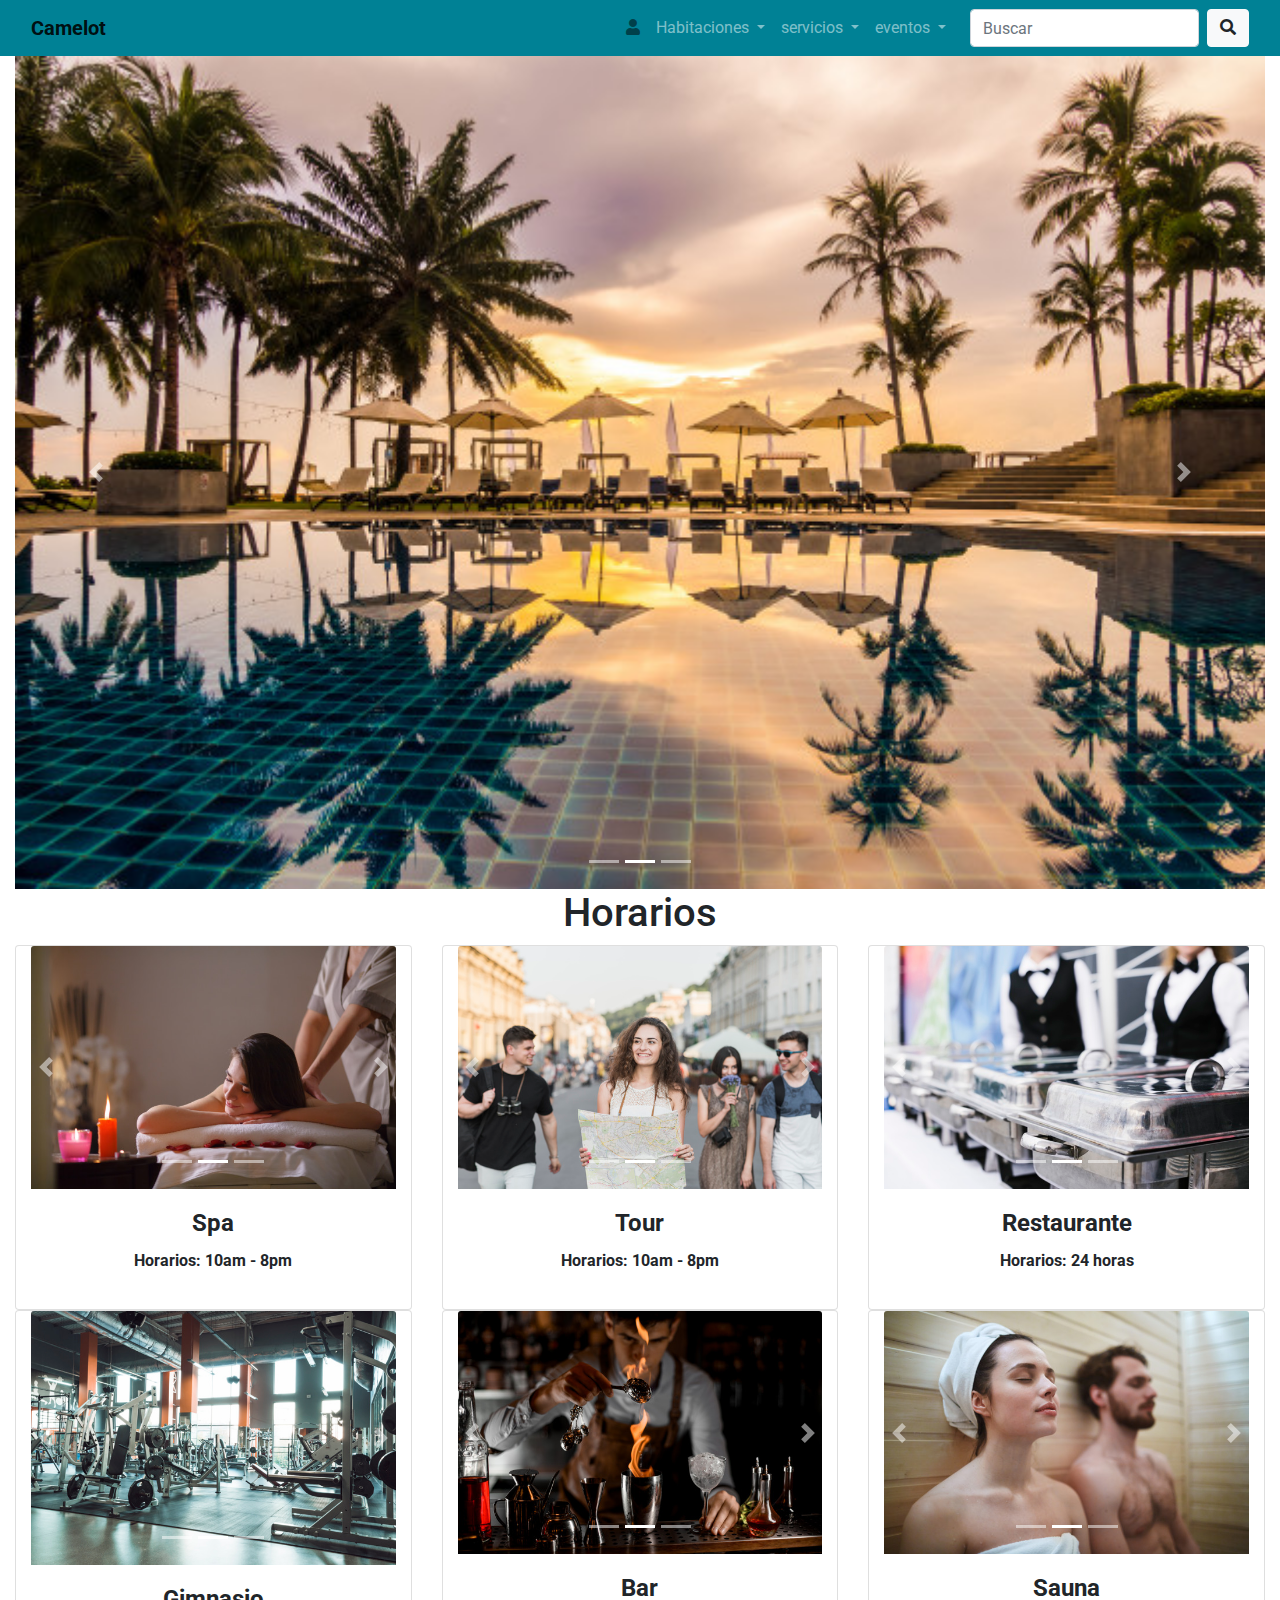
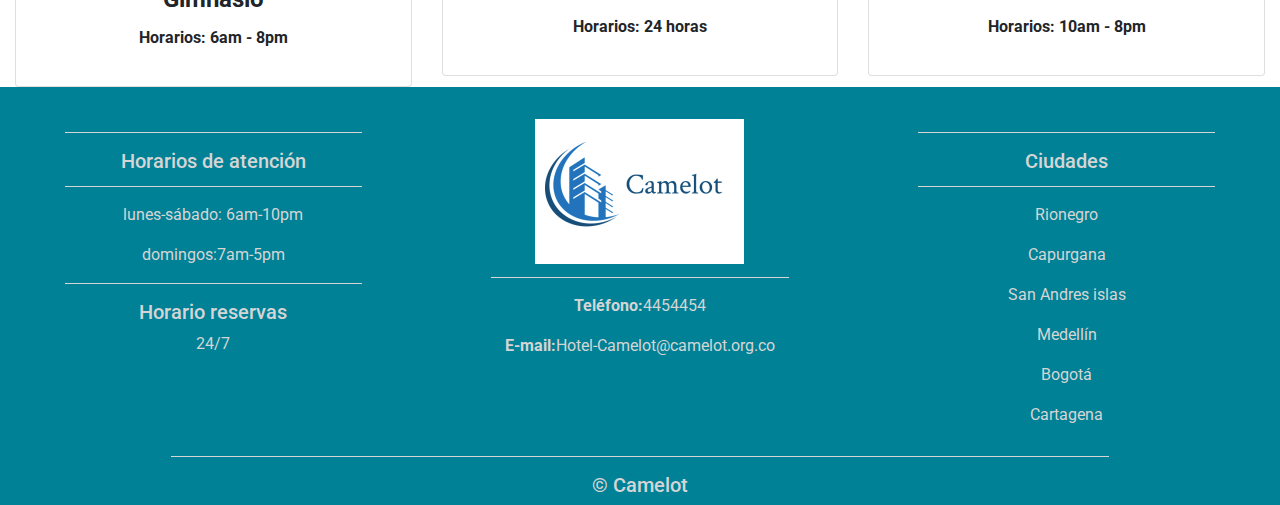
<file: servicios.html>
<!DOCTYPE html>
<html lang="en">

<head>
	<meta charset="utf-8">
	<meta name="viewport" content="width=device-width, initial-scale=1, shrink-to-fit=no">
	<link rel="stylesheet" href="css/bootstrap.min.css">
	<link rel="stylesheet" href="iconografia/font-awesome-4.7.0/css/font-awesome.min.css">
	<link rel="stylesheet" href="iconografia/fontawesome-free-5.12.1-web/css/all.min.css">
	<link rel="stylesheet" href="css/style.css">
</head>

<body>
	<!--Empieza el header -->
	<header>

		<div class="container-fluid ">
			<!--Empieza el menú -->
			<nav class="navbar navbar-expand-lg navbar-light ">
				<a class="navbar-brand" href="index.html"> <strong>Camelot</strong></a>
				<button class="navbar-toggler" type="button" data-toggle="collapse" data-target="#navbarSupportedContent" aria-controls="navbarSupportedContent" aria-expanded="false" aria-label="Toggle navigation">
					<span class="navbar-toggler-icon"></span>
				</button>

				<div class="collapse navbar-collapse" id="navbarSupportedContent">
					<ul class="navbar-nav ml-auto">
						<li class="nav-item">
							<a class="nav-link" href="#" data-toggle="modal" data-target="#exampleModal"><i class="fas fa-user"></i></a>
						</li>

						<div class="modal fade " id="exampleModal" tabindex="-1" role="dialog" aria-labelledby="exampleModalLabel" aria-hidden="true">
							<div class="modal-dialog text-center col-sm-8 section" role="document">
								<div class="modal-content modal-1 text-center ">
									<div class=" col-12 logo">
										<img src="assets/logo.png" alt="Logo de la empresa">
									</div>

									<div class="modal-heade text-center">
										<h5 class="modal-title text-center" id="exampleModalLabel">Bienvenido</h5>
									</div>
									<div class="modal-body">
										<form class="col-12">
											<div class="form-group formulario mb-25px">
												<input type="email" class="form-control" placeholder="Ingresa tu correo">
											</div>
											<div class="form-group formulario  mb-25px ">
												<input type="password" class="form-control" placeholder="Ingresa tu contraseña">
											</div>

											<button type="submit" class="btn botons"><i class="fas fa-sign-in-alt"></i>Ingresar</button>
											<a href="registro.html"><button type="button" class="btn boton">Registrarte</button></a>
										</form>
									</div>

									<div class="col-12 forgot">
										<a href="#"> ¿Olvidaste tu contraseña?</a>

									</div>
								</div>
							</div>
						</div>
						<li class="nav-item dropdown">
							<a class="nav-link dropdown-toggle text-white-50" href="#" id="navbarDropdown" role="button" data-toggle="dropdown" aria-haspopup="true" aria-expanded="false">
								Habitaciones
							</a>
							<div class="dropdown-menu" aria-labelledby="navbarDropdown">

								<a class="dropdown-item" href="sencilla.html"><i class="fas fa-bed"></i>Habitación sencillas</a>
								<a class="dropdown-item" href="familiar.html"><i class="fas fa-bed"></i>Habitación familiares</a>
								<a class="dropdown-item" href="matrimoniales.html"><i class="fas fa-bed"></i>Habitación matrimoniales</a>
								<a class="dropdown-item" href="suite.html"><i class="fas fa-bed"></i>Habitación tipo suite</a>
								<a class="dropdown-item" href="penthouse.html"><i class="fas fa-bed"></i> Penthouse</a>

							</div>
						</li>
						<li class="nav-item dropdown">
							<a class="nav-link dropdown-toggle text-white-50" href="#" id="navbarDropdown" role="button" data-toggle="dropdown" aria-haspopup="true" aria-expanded="false">
								servicios
							</a>
							<div class="dropdown-menu" aria-labelledby="navbarDropdown">
								<a class="dropdown-item" href="servicios.html"><i class="fas fa-spa"></i> SPA</a>
								<a class="dropdown-item" href="servicios.html"><i class="fas fa-swimmer"></i> Piscina</a>
								<a class="dropdown-item" href="servicios.html"><i class="fa fa-beer" aria-hidden="true"></i> Bar</a>
								<a class="dropdown-item" href="servicios.html"><i class="fas fa-dumbbell"></i>Gimnasio</a>
								<a class="dropdown-item" href="servicios.html"><i class="fas fa-utensils"></i>Restaurante</a>
								<a class="dropdown-item" href="servicios.html"><i class="fas fa-route"></i>Tour</a>

							</div>
						</li>
						<li class="nav-item dropdown">
							<a class="nav-link dropdown-toggle text-white-50" href="#" id="navbarDropdown" role="button" data-toggle="dropdown" aria-haspopup="true" aria-expanded="false">
								eventos
							</a>
							<div class="dropdown-menu" aria-labelledby="navbarDropdown">
								<a class="dropdown-item" href="eventos.html"><i class="fas fa-glass-cheers"></i> Celebraciones</a>
								<a class="dropdown-item" href="eventos.html"><i class="fas fa-business-time"></i> Eventos empresariales</a>
							</div>
						</li>
						<li class="nav-item">
							<a class="nav-link disabled" href="#"></a>
						</li>
					</ul>
					<form class="form-inline my-2 my-lg-0">
						<input class="form-control mr-sm-2" type="search" placeholder="Buscar" aria-label="Search">
						<button class="btn btn-light my-2 my-sm-0" type="submit"><i class="fa fa-search" aria-hidden="true"></i></button>
					</form>
				</div>
			</nav>
			<!--Finaliza el menú -->


		</div>
	</header>
	<!--Empieza el carrusel -->
	<div class="container-fluid">
		<div class="row">
			<div class="col-md-12">

				<div class="carousel slide" id="carousel-697468">
					<ol class="carousel-indicators">
						<li data-slide-to="0" data-target="#carousel-697468">
						</li>
						<li data-slide-to="1" data-target="#carousel-697468" class="active">
						</li>
						<li data-slide-to="2" data-target="#carousel-697468">
						</li>
					</ol>
					<div class="carousel-inner">
						<div class="carousel-item">
							<img class="d-block w-100" alt="Carousel Bootstrap First" src="assets/fondo-agua-piscina.jpg" />
						</div>
						<div class="carousel-item active">
							<img class="d-block w-100" alt="Carousel Bootstrap Second" src="assets/Pisicna-hotel.jpg" />
						</div>
						<div class="carousel-item">
							<img class="d-block w-100" alt="Carousel Bootstrap Third" src="assets/Restaurante.jpg" />

						</div>
					</div>

				</div> <a class="carousel-control-prev" href="#carousel-697468" data-slide="prev"><span class="carousel-control-prev-icon"></span> <span class="sr-only">Previous</span></a> <a class="carousel-control-next" href="#carousel-697468" data-slide="next"><span class="carousel-control-next-icon"></span> <span class="sr-only">Next</span></a>
			</div>
		</div>
		<!--Finaliza el carrusel -->
	</div>
	<!--Empieza las secciones -->
	<div class="container-fluid padding">
		<div class="row text-center">
			<div class="col-12">
				<h1 class="display 4">Horarios</h1>
			</div>
			<hr>
		</div>
	</div>
	<div class="container-fluid padding">
		<div class="row text-center padding">
			<div class="col-sm-6 col-md-3 col-xl-4">
				<div class="card">
					<!--carrusel carta -->
					<div class="container-fluid">
						<div class="row">
							<div class="col-md-12">

								<div class="carousel slide" id="carousel-697469">
									<ol class="carousel-indicators">
										<li data-slide-to="0" data-target="#carousel-697469">
										</li>
										<li data-slide-to="1" data-target="#carousel-697469" class="active">
										</li>
										<li data-slide-to="2" data-target="#carousel-697469">
										</li>
									</ol>
									<div class="carousel-inner">
										<div class="carousel-item">
											<img class="d-block w-100 card-img-top" alt="Carousel Bootstrap First" src="assets/Spa.jpg" />
										</div>
										<div class="carousel-item active">
											<img class="d-block w-100 card-img-top" alt="Carousel Bootstrap Second" src="assets/spa2.jpg" />
										</div>
										<div class="carousel-item">
											<img class="d-block w-100 card-img-top" alt="Carousel Bootstrap Third" src="assets/spa3.jpg" />

										</div>
									</div>

								</div> <a class="carousel-control-prev" href="#carousel-697469" data-slide="prev"><span class="carousel-control-prev-icon"></span> <span class="sr-only">Previous</span></a> <a class="carousel-control-next" href="#carousel-697469" data-slide="next"><span class="carousel-control-next-icon"></span> <span class="sr-only">Next</span></a>
							</div>
						</div>
						<!--Finaliza carta -->
						<div class="card-body">
							<h4 class="card-title"><strong>Spa</strong></h4>
							<p><strong>Horarios: 10am - 8pm</strong></p>
						</div>
					</div>
				</div>
			</div>
			<div class="col-sm-6 col-md-3 col-xl-4">
				<div class="card">
					<!--carrusel carta -->
					<div class="container-fluid">
						<div class="row">
							<div class="col-md-12">

								<div class="carousel slide" id="carousel-697461">
									<ol class="carousel-indicators">
										<li data-slide-to="0" data-target="#carousel-697461">
										</li>
										<li data-slide-to="1" data-target="#carousel-697461" class="active">
										</li>
										<li data-slide-to="2" data-target="#carousel-697461">
										</li>
									</ol>
									<div class="carousel-inner">
										<div class="carousel-item">
											<img class="d-block w-100 card-img-top" alt="Carousel Bootstrap First" src="assets/tour.jpg" />
										</div>
										<div class="carousel-item active">
											<img class="d-block w-100 card-img-top" alt="Carousel Bootstrap Second" src="assets/tour2.jpg" />
										</div>
										<div class="carousel-item">
											<img class="d-block w-100 card-img-top" alt="Carousel Bootstrap Third" src="assets/tour3.jpg" />

										</div>
									</div>

								</div> <a class="carousel-control-prev" href="#carousel-697461" data-slide="prev"><span class="carousel-control-prev-icon"></span> <span class="sr-only">Previous</span></a> <a class="carousel-control-next" href="#carousel-697461" data-slide="next"><span class="carousel-control-next-icon"></span> <span class="sr-only">Next</span></a>
							</div>
						</div>
						<!--Finaliza carta -->
						<div class="card-body">
							<h4 class="card-title"><strong>Tour</strong></h4>
							<p><strong>Horarios: 10am - 8pm</strong></p>
						</div>
					</div>
				</div>
			</div>
			<div class="col-sm-6 col-md-3 col-xl-4">
				<div class="card">
					<!--carrusel carta -->
					<div class="container-fluid">
						<div class="row">
							<div class="col-md-12">

								<div class="carousel slide" id="carousel-697462">
									<ol class="carousel-indicators">
										<li data-slide-to="0" data-target="#carousel-697462">
										</li>
										<li data-slide-to="1" data-target="#carousel-697462" class="active">
										</li>
										<li data-slide-to="2" data-target="#carousel-697462">
										</li>
									</ol>
									<div class="carousel-inner">
										<div class="carousel-item">
											<img class="d-block w-100 card-img-top" alt="Carousel Bootstrap First" src="assets/Restaurante.jpg" />
										</div>
										<div class="carousel-item active">
											<img class="d-block w-100 card-img-top" alt="Carousel Bootstrap Second" src="assets/restaurante2.jpg" />
										</div>
										<div class="carousel-item">
											<img class="d-block w-100 card-img-top" alt="Carousel Bootstrap Third" src="assets/restaurante3.jpg" />

										</div>
									</div>

								</div> <a class="carousel-control-prev" href="#carousel-697462" data-slide="prev"><span class="carousel-control-prev-icon"></span> <span class="sr-only">Previous</span></a> <a class="carousel-control-next" href="#carousel-697462" data-slide="next"><span class="carousel-control-next-icon"></span> <span class="sr-only">Next</span></a>
							</div>
						</div>
						<!--Finaliza carta -->
						<div class="card-body">
							<h4 class="card-title"><strong>Restaurante</strong></h4>
							<p><strong>Horarios: 24 horas</strong></p>
						</div>
					</div>
				</div>
			</div>
			<div class="col-sm-6 col-md-3 col-xl-4">
				<div class="card">
					<!--carrusel carta -->
					<div class="container-fluid">
						<div class="row">
							<div class="col-md-12">

								<div class="carousel slide" id="carousel-697463">
									<ol class="carousel-indicators">
										<li data-slide-to="0" data-target="#carousel-697463">
										</li>
										<li data-slide-to="1" data-target="#carousel-697463" class="active">
										</li>
										<li data-slide-to="2" data-target="#carousel-697463">
										</li>
									</ol>
									<div class="carousel-inner">
										<div class="carousel-item">
											<img class="d-block w-100 card-img-top" alt="Carousel Bootstrap First" src="assets/gimnasio.jpg" />
										</div>
										<div class="carousel-item active">
											<img class="d-block w-100 card-img-top" alt="Carousel Bootstrap Second" src="assets/gimnasio2.jpg" />
										</div>
										<div class="carousel-item">
											<img class="d-block w-100 card-img-top" alt="Carousel Bootstrap Third" src="assets/gimnasio3.jpg" />

										</div>
									</div>

								</div> <a class="carousel-control-prev" href="#carousel-697463" data-slide="prev"><span class="carousel-control-prev-icon"></span> <span class="sr-only">Previous</span></a> <a class="carousel-control-next" href="#carousel-697463" data-slide="next"><span class="carousel-control-next-icon"></span> <span class="sr-only">Next</span></a>
							</div>
						</div>
						<!--Finaliza carta -->
						<div class="card-body">
							<h4 class="card-title"><strong>Gimnasio</strong></h4>
							<p><strong>Horarios: 6am - 8pm</strong></p>
						</div>
					</div>
				</div>
			</div>
			<div class="col-sm-6 col-md-3 col-xl-4">
				<div class="card">
					<!--carrusel carta -->
					<div class="container-fluid">
						<div class="row">
							<div class="col-md-12">

								<div class="carousel slide" id="carousel-697464">
									<ol class="carousel-indicators">
										<li data-slide-to="0" data-target="#carousel-697464">
										</li>
										<li data-slide-to="1" data-target="#carousel-697464" class="active">
										</li>
										<li data-slide-to="2" data-target="#carousel-697464">
										</li>
									</ol>
									<div class="carousel-inner">
										<div class="carousel-item">
											<img class="d-block w-100 card-img-top" alt="Carousel Bootstrap First" src="assets/bar.jpg" />
										</div>
										<div class="carousel-item active">
											<img class="d-block w-100 card-img-top" alt="Carousel Bootstrap Second" src="assets/bar2.jpg" />
										</div>
										<div class="carousel-item">
											<img class="d-block w-100 card-img-top" alt="Carousel Bootstrap Third" src="assets/bar3.jpg" />

										</div>
									</div>

								</div> <a class="carousel-control-prev" href="#carousel-697464" data-slide="prev"><span class="carousel-control-prev-icon"></span> <span class="sr-only">Previous</span></a> <a class="carousel-control-next" href="#carousel-697464" data-slide="next"><span class="carousel-control-next-icon"></span> <span class="sr-only">Next</span></a>
							</div>
						</div>
						<!--Finaliza carta -->
						<div class="card-body">
							<h4 class="card-title"><strong>Bar</strong></h4>
							<p><strong>Horarios: 24 horas</strong></p>
						</div>
					</div>
				</div>
			</div>
			<div class="col-sm-6 col-md-3 col-xl-4">
				<div class="card">
					<!--carrusel carta -->
					<div class="container-fluid">
						<div class="row">
							<div class="col-md-12">

								<div class="carousel slide" id="carousel-697465">
									<ol class="carousel-indicators">
										<li data-slide-to="0" data-target="#carousel-697465">
										</li>
										<li data-slide-to="1" data-target="#carousel-697465" class="active">
										</li>
										<li data-slide-to="2" data-target="#carousel-697465">
										</li>
									</ol>
									<div class="carousel-inner">
										<div class="carousel-item">
											<img class="d-block w-100 card-img-top" alt="Carousel Bootstrap First" src="assets/sauna.jpg" />
										</div>
										<div class="carousel-item active">
											<img class="d-block w-100 card-img-top" alt="Carousel Bootstrap Second" src="assets/sauna2.jpg" />
										</div>
										<div class="carousel-item">
											<img class="d-block w-100 card-img-top" alt="Carousel Bootstrap Third" src="assets/sauna3.jpg" />

										</div>
									</div>

								</div> <a class="carousel-control-prev" href="#carousel-697465" data-slide="prev"><span class="carousel-control-prev-icon"></span> <span class="sr-only">Previous</span></a> <a class="carousel-control-next" href="#carousel-697465" data-slide="next"><span class="carousel-control-next-icon"></span> <span class="sr-only">Next</span></a>
							</div>
						</div>
						<!--Finaliza carta -->
						<div class="card-body">
							<h4 class="card-title"><strong>Sauna</strong></h4>
							<p><strong>Horarios: 10am - 8pm</strong></p>
						</div>
					</div>
				</div>
			</div>
		</div>

	</div>

	<!--Finaliza las secciones -->
	<!--Footer-->
	<footer>
		<div class="container-fluid padding">
			<div class="row text-center">
				<div class="col-md-4">
					<hr class="light">
					<h5>Horarios de atención</h5>
					<hr class="light">
					<p>lunes-sábado: 6am-10pm</p>
					<p>domingos:7am-5pm</p>
					<hr class="light">
					<h5>Horario reservas</h5>
					<p>24/7</p>
				</div>
				<div class="col-md-4">
					<img src="assets/logo.png" alt="">
					<hr class="light">
					<p><strong>Teléfono:</strong>4454454</p>
					<p><strong>E-mail:</strong>Hotel-Camelot@camelot.org.co</p>

				</div>
				<div class="col-md-4">
					<hr class="light">
					<h5>Ciudades</h5>
					<hr class="light">
					<p>Rionegro</p>
					<p>Capurgana</p>
					<p>San Andres islas</p>
					<p>Medellín</p>
					<p>Bogotá</p>
					<p>Cartagena</p>
				</div>
				<div class="col-12">
					<hr class="light">
					<h5>&copy; Camelot</h5>
				</div>
			</div>
		</div>
	</footer>







	<script src="js/jquery-3.3.1.min.js"></script>
	<script src="js/popper.min.js"></script>
	<script src="js/bootstrap.min.js"></script>
</body></html>
</file>
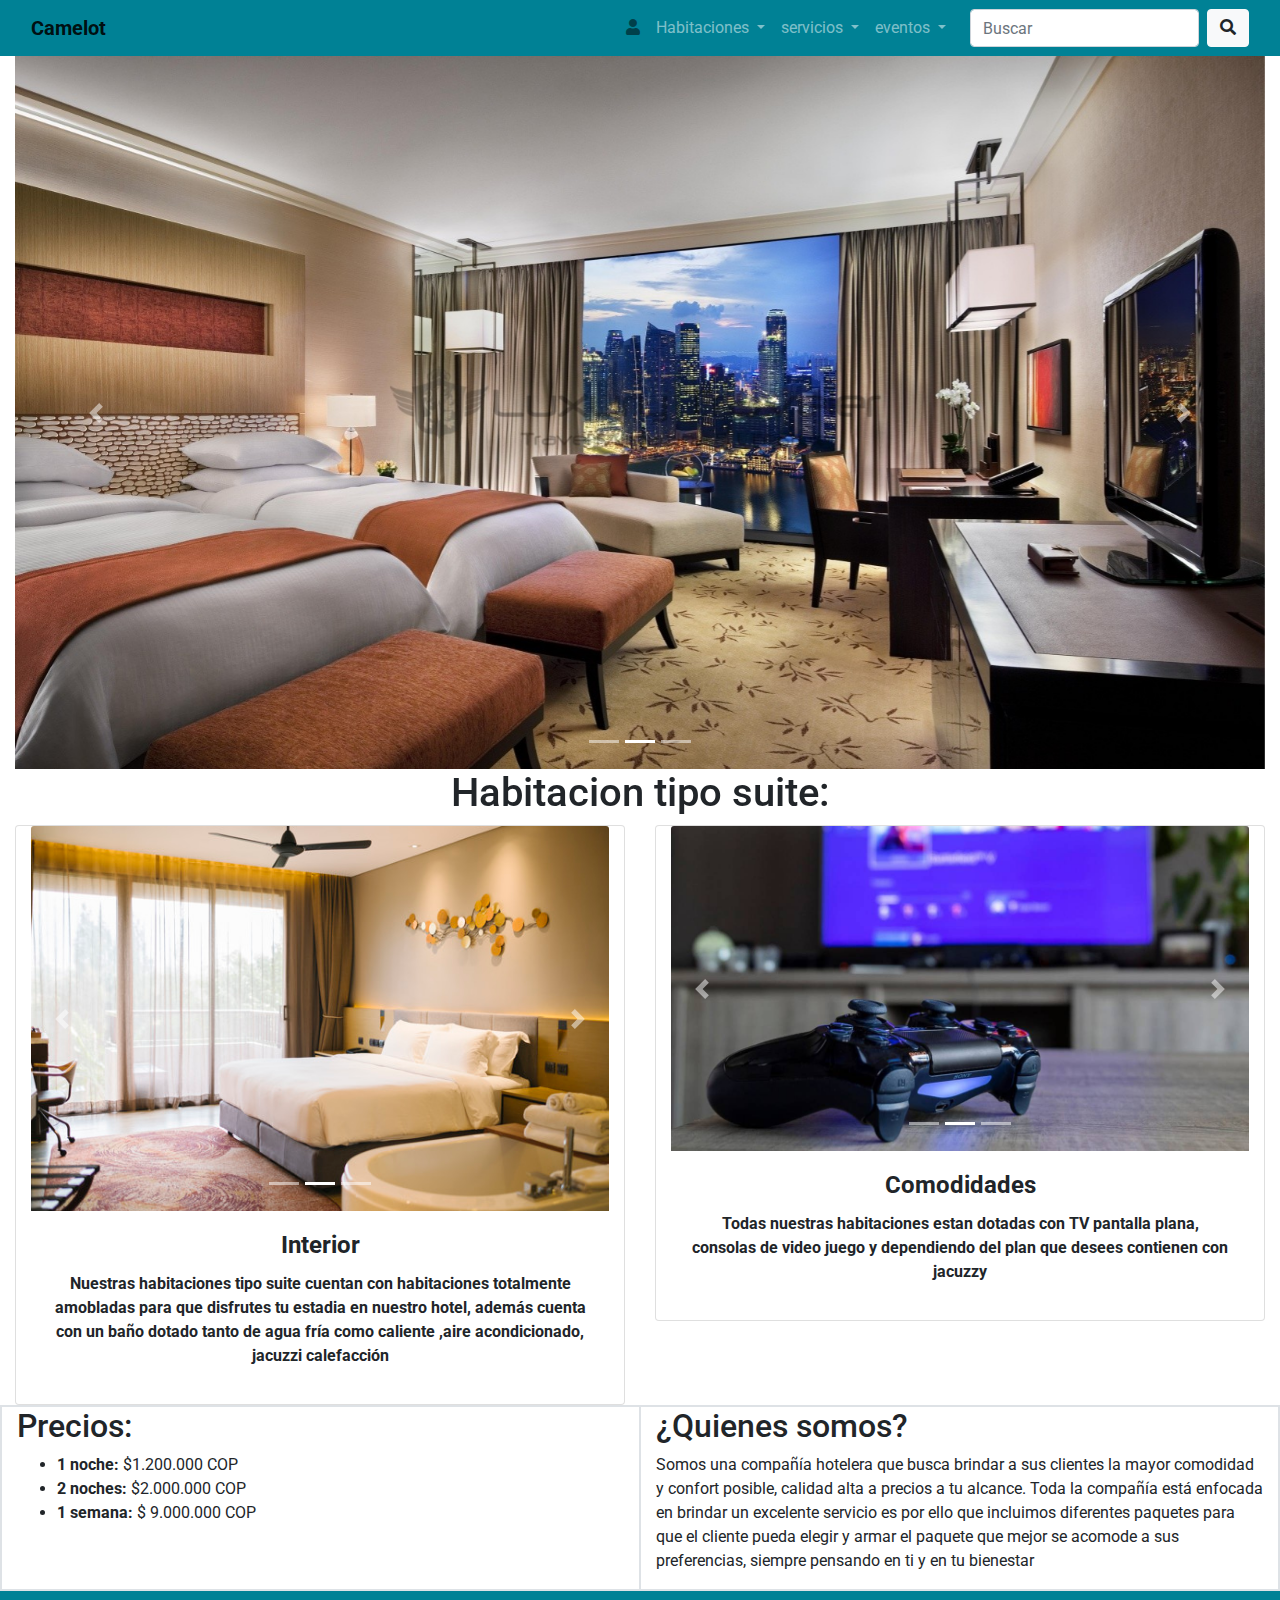
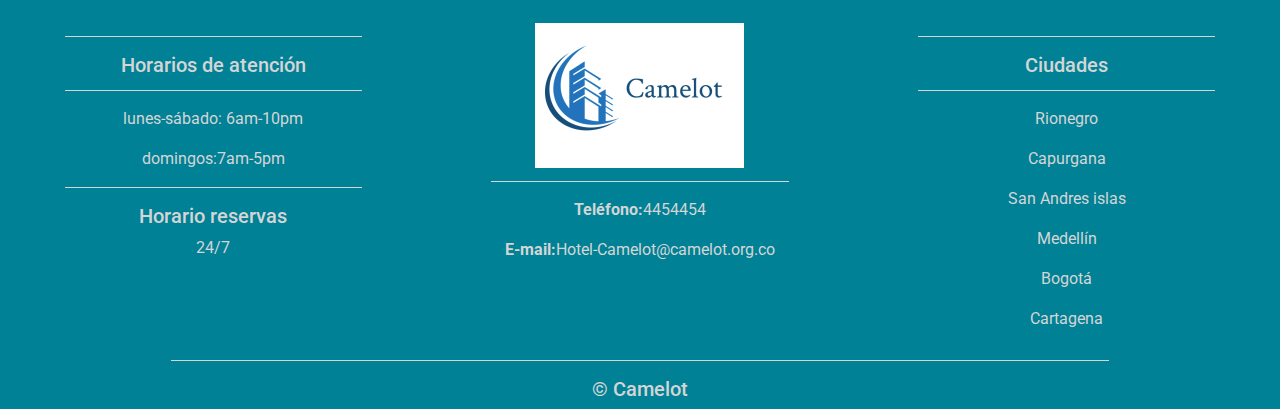
<file: suite.html>
<!DOCTYPE html>
<html lang="en">

<head>
	<meta charset="utf-8">
	<meta name="viewport" content="width=device-width, initial-scale=1, shrink-to-fit=no">
	<link rel="stylesheet" href="css/bootstrap.min.css">
	<link rel="stylesheet" href="iconografia/font-awesome-4.7.0/css/font-awesome.min.css">
	<link rel="stylesheet" href="iconografia/fontawesome-free-5.12.1-web/css/all.min.css">
	<link rel="stylesheet" href="css/style.css">
</head>

<body>
	<!--Empieza el header -->
	<header>

		<div class="container-fluid ">
			<!--Empieza el menú -->
			<nav class="navbar navbar-expand-lg navbar-light ">
				<a class="navbar-brand" href="index.html"> <strong>Camelot</strong></a>
				<button class="navbar-toggler" type="button" data-toggle="collapse" data-target="#navbarSupportedContent" aria-controls="navbarSupportedContent" aria-expanded="false" aria-label="Toggle navigation">
					<span class="navbar-toggler-icon"></span>
				</button>

				<div class="collapse navbar-collapse" id="navbarSupportedContent">
					<ul class="navbar-nav ml-auto">
						<li class="nav-item">
							<a class="nav-link" href="#" data-toggle="modal" data-target="#exampleModal"><i class="fas fa-user"></i></a>
						</li>

						<div class="modal fade " id="exampleModal" tabindex="-1" role="dialog" aria-labelledby="exampleModalLabel" aria-hidden="true">
							<div class="modal-dialog text-center col-sm-8 section" role="document">
								<div class="modal-content modal-1 text-center ">
									<div class=" col-12 logo">
										<img src="assets/logo.png" alt="Logo de la empresa">
									</div>

									<div class="modal-heade text-center">
										<h5 class="modal-title text-center" id="exampleModalLabel">Bienvenido</h5>
									</div>
									<div class="modal-body">
										<form class="col-12">
											<div class="form-group formulario mb-25px">
												<input type="email" class="form-control" placeholder="Ingresa tu correo">
											</div>
											<div class="form-group formulario  mb-25px ">
												<input type="password" class="form-control" placeholder="Ingresa tu contraseña">
											</div>

											<button type="submit" class="btn botons"><i class="fas fa-sign-in-alt"></i>Ingresar</button>
											<a href="registro.html"><button type="button" class="btn boton">Registrarte</button></a>
										</form>
									</div>

									<div class="col-12 forgot">
										<a href="#"> ¿Olvidaste tu contraseña?</a>

									</div>
								</div>
							</div>
						</div>
						<li class="nav-item dropdown">
							<a class="nav-link dropdown-toggle text-white-50" href="#" id="navbarDropdown" role="button" data-toggle="dropdown" aria-haspopup="true" aria-expanded="false">
								Habitaciones
							</a>
							<div class="dropdown-menu" aria-labelledby="navbarDropdown">

								<a class="dropdown-item" href="sencilla.html"><i class="fas fa-bed"></i>Habitación sencillas</a>
								<a class="dropdown-item" href="familiar.html"><i class="fas fa-bed"></i>Habitación familiares</a>
								<a class="dropdown-item" href="matrimoniales.html"><i class="fas fa-bed"></i>Habitación matrimoniales</a>
								<a class="dropdown-item" href="suite.html"><i class="fas fa-bed"></i>Habitación tipo suite</a>
								<a class="dropdown-item" href="penthouse.html"><i class="fas fa-bed"></i> Penthouse</a>

							</div>
						</li>
						<li class="nav-item dropdown">
							<a class="nav-link dropdown-toggle text-white-50" href="#" id="navbarDropdown" role="button" data-toggle="dropdown" aria-haspopup="true" aria-expanded="false">
								servicios
							</a>
							<div class="dropdown-menu" aria-labelledby="navbarDropdown">
								<a class="dropdown-item" href="servicios.html"><i class="fas fa-spa"></i> SPA</a>
								<a class="dropdown-item" href="servicios.html"><i class="fas fa-swimmer"></i> Piscina</a>
								<a class="dropdown-item" href="servicios.html"><i class="fa fa-beer" aria-hidden="true"></i> Bar</a>
								<a class="dropdown-item" href="servicios.html"><i class="fas fa-dumbbell"></i>Gimnasio</a>
								<a class="dropdown-item" href="servicios.html"><i class="fas fa-utensils"></i>Restaurante</a>
								<a class="dropdown-item" href="servicios.html"><i class="fas fa-route"></i>Tour</a>


							</div>
						</li>
						<li class="nav-item dropdown">
							<a class="nav-link dropdown-toggle text-white-50" href="#" id="navbarDropdown" role="button" data-toggle="dropdown" aria-haspopup="true" aria-expanded="false">
								eventos
							</a>
							<div class="dropdown-menu" aria-labelledby="navbarDropdown">
								<a class="dropdown-item" href="eventos.html"><i class="fas fa-glass-cheers"></i> Celebraciones</a>
								<a class="dropdown-item" href="eventos.html"><i class="fas fa-business-time"></i> Eventos empresariales</a>
							</div>
						</li>
						<li class="nav-item">
							<a class="nav-link disabled" href="#"></a>
						</li>
					</ul>
					<form class="form-inline my-2 my-lg-0">
						<input class="form-control mr-sm-2" type="search" placeholder="Buscar" aria-label="Search">
						<button class="btn btn-light my-2 my-sm-0" type="submit"><i class="fa fa-search" aria-hidden="true"></i></button>
					</form>
				</div>
			</nav>
			<!--Finaliza el menú -->


		</div>
	</header>
	<!--Empieza el carrusel -->
	<div class="container-fluid">
		<div class="row">
			<div class="col-md-12">

				<div class="carousel slide" id="carousel-697468">
					<ol class="carousel-indicators">
						<li data-slide-to="0" data-target="#carousel-697468">
						</li>
						<li data-slide-to="1" data-target="#carousel-697468" class="active">
						</li>
						<li data-slide-to="2" data-target="#carousel-697468">
						</li>
					</ol>
					<div class="carousel-inner">
						<div class="carousel-item">
							<img class="d-block w-100" alt="Carousel Bootstrap First" src="assets/suite4.jpg" />
						</div>
						<div class="carousel-item active">
							<img class="d-block w-100" alt="Carousel Bootstrap Second" src="assets/suite.jpg" />
						</div>
						<div class="carousel-item">
							<img class="d-block w-100" alt="Carousel Bootstrap Third" src="assets/suite3.jpg" />

						</div>
					</div>

				</div> <a class="carousel-control-prev" href="#carousel-697468" data-slide="prev"><span class="carousel-control-prev-icon"></span> <span class="sr-only">Previous</span></a> <a class="carousel-control-next" href="#carousel-697468" data-slide="next"><span class="carousel-control-next-icon"></span> <span class="sr-only">Next</span></a>
			</div>
		</div>
		<!--Finaliza el carrusel -->
	</div>
	<!--Empieza las secciones -->
	<div class="container-fluid padding">
		<div class="row text-center">
			<div class="col-12">
				<h1 class="display 4">Habitacion tipo suite:</h1>
			</div>
			<hr>
		</div>
	</div>
	<div class="container-fluid padding">
		<div class="row text-center padding">
			<div class="col-sm-6 col-md-3 col-xl-6">
				<div class="card">
					<!--carrusel carta -->
					<div class="container-fluid">
						<div class="row">
							<div class="col-md-12">

								<div class="carousel slide" id="carousel-697469">
									<ol class="carousel-indicators">
										<li data-slide-to="0" data-target="#carousel-697469">
										</li>
										<li data-slide-to="1" data-target="#carousel-697469" class="active">
										</li>
										<li data-slide-to="2" data-target="#carousel-697469">
										</li>
									</ol>
									<div class="carousel-inner">
										<div class="carousel-item">
											<img class="d-block w-100 card-img-top" alt="Carousel Bootstrap First" src="assets/cama.jpg" />
										</div>
										<div class="carousel-item active">
											<img class="d-block w-100 card-img-top" alt="Carousel Bootstrap Second" src="assets/cama2.jpg" />
										</div>
										<div class="carousel-item">
											<img class="d-block w-100 card-img-top" alt="Carousel Bootstrap Third" src="assets/bano.jpg" />

										</div>
									</div>

								</div> <a class="carousel-control-prev" href="#carousel-697469" data-slide="prev"><span class="carousel-control-prev-icon"></span> <span class="sr-only">Previous</span></a> <a class="carousel-control-next" href="#carousel-697469" data-slide="next"><span class="carousel-control-next-icon"></span> <span class="sr-only">Next</span></a>
							</div>
						</div>
						<!--Finaliza carta -->
						<div class="card-body">
							<h4 class="card-title"><strong>Interior</strong></h4>
							<p><strong>Nuestras habitaciones tipo suite cuentan con habitaciones totalmente amobladas para que disfrutes tu estadia en nuestro hotel, además cuenta con un baño dotado tanto de agua fría como caliente ,aire acondicionado, jacuzzi calefacción </strong></p>
						</div>
					</div>
				</div>
			</div>
			<div class="col-sm-6 col-md-3 col-xl-6">
				<div class="card">
					<!--carrusel carta -->
					<div class="container-fluid">
						<div class="row">
							<div class="col-md-12">

								<div class="carousel slide" id="carousel-697461">
									<ol class="carousel-indicators">
										<li data-slide-to="0" data-target="#carousel-697461">
										</li>
										<li data-slide-to="1" data-target="#carousel-697461" class="active">
										</li>
										<li data-slide-to="2" data-target="#carousel-697461">
										</li>
									</ol>
									<div class="carousel-inner">
										<div class="carousel-item">
											<img class="d-block w-100 card-img-top" alt="Carousel Bootstrap First" src="assets/tv.jpg" />
										</div>
										<div class="carousel-item active">
											<img class="d-block w-100 card-img-top" alt="Carousel Bootstrap Second" src="assets/play.jpg" />
										</div>
										<div class="carousel-item">
											<img class="d-block w-100 card-img-top" alt="Carousel Bootstrap Third" src="assets/jacuzzi.jpg" />

										</div>
									</div>

								</div> <a class="carousel-control-prev" href="#carousel-697461" data-slide="prev"><span class="carousel-control-prev-icon"></span> <span class="sr-only">Previous</span></a> <a class="carousel-control-next" href="#carousel-697461" data-slide="next"><span class="carousel-control-next-icon"></span> <span class="sr-only">Next</span></a>
							</div>
						</div>
						<!--Finaliza carta -->
						<div class="card-body">
							<h4 class="card-title"><strong>Comodidades</strong></h4>
							<p><strong>Todas nuestras habitaciones estan dotadas con TV pantalla plana, consolas de video juego y dependiendo del plan que desees contienen con jacuzzy </strong></p>
						</div>
					</div>
				</div>
			</div>



		</div>

	</div>

	<!--Finaliza las secciones -->

	<section>
		<div class="container-fluid">
			<div class="row border color">
				<div class="col-md-6 border">
					<h2>
						Precios:
					</h2>
					<ul>
						<li> <strong>1 noche:</strong> $1.200.000 COP</li>
						<li><strong>2 noches: </strong> $2.000.000 COP</li>
						<li><strong>1 semana:</strong> $ 9.000.000 COP</li>

					</ul>

				</div>
				<div class="col-md-6 border ">
					<h2>
						¿Quienes somos?
					</h2>
					<p>
						Somos una compañía hotelera que busca brindar a sus clientes la mayor comodidad y confort posible, calidad alta a precios a tu alcance. Toda la compañía está enfocada en brindar un excelente servicio es por ello que incluimos diferentes paquetes para que el cliente pueda elegir y armar el paquete que mejor se acomode a sus preferencias, siempre pensando en ti y en tu bienestar

					</p>

				</div>

			</div>
		</div>
	</section>
	<!--Footer-->
	<footer>
		<div class="container-fluid padding">
			<div class="row text-center">
				<div class="col-md-4">
					<hr class="light">
					<h5>Horarios de atención</h5>
					<hr class="light">
					<p>lunes-sábado: 6am-10pm</p>
					<p>domingos:7am-5pm</p>
					<hr class="light">
					<h5>Horario reservas</h5>
					<p>24/7</p>
				</div>
				<div class="col-md-4">
					<img src="assets/logo.png" alt="">
					<hr class="light">
					<p><strong>Teléfono:</strong>4454454</p>
					<p><strong>E-mail:</strong>Hotel-Camelot@camelot.org.co</p>

				</div>
				<div class="col-md-4">
					<hr class="light">
					<h5>Ciudades</h5>
					<hr class="light">
					<p>Rionegro</p>
					<p>Capurgana</p>
					<p>San Andres islas</p>
					<p>Medellín</p>
					<p>Bogotá</p>
					<p>Cartagena</p>
				</div>
				<div class="col-12">
					<hr class="light">
					<h5>&copy; Camelot</h5>
				</div>
			</div>
		</div>
	</footer>







	<script src="js/jquery-3.3.1.min.js"></script>
	<script src="js/popper.min.js"></script>
	<script src="js/bootstrap.min.js"></script>
</body>

</html>
</file>
<file: css/style.css>
@import url('https://fonts.googleapis.com/css?family=Roboto');

header {
    background: #008195;
}

body {
    font-family: 'Roboto'sans-serif;
}

.section {
    margin: 0 auto;
    margin-top: 130px;
    padding: 0;
}

.modal-1 {
    padding: 0 18px;
    box-shadow: #848484;
}

.logo {
    margin-top: -50px;
    margin-bottom: 35px;
}

.logo img {
    height: auto;
    width: auto;
}

.formulario input {
    height: 42px;
    border-radius: 5px;
    border: 0;
    font-size: 18px;
    padding-left: 54px;
}

.formulario::before {
    font-family: 'Font Awesome\ 5 Free';
    content: "\f007";
    position: absolute;
    font-size: 22px;
    color: #555E60;
    left: 28px;
    padding-top: 4px
}
.formulario:last-of-type::before {
    
    content: "\f023";
    
}

boton {
    width: 40%;
    margin: 5px 0 25px;
}

.svg-inline--fa {
    font-size: 20px;
    margin-right: 7px;
}

.carousel-inner img {
    width: 100%;
    height: 100%;
       
}
footer{
    background-color: #008195;
    color: #D5D5D5;
    padding-top: 2rem;
}
hr.light{
    border-top: 1px solid #D5D5D5;
    width: 75%;
    margin-top: .8rem;
    margin-bottom: 1rem;
}
</file>
